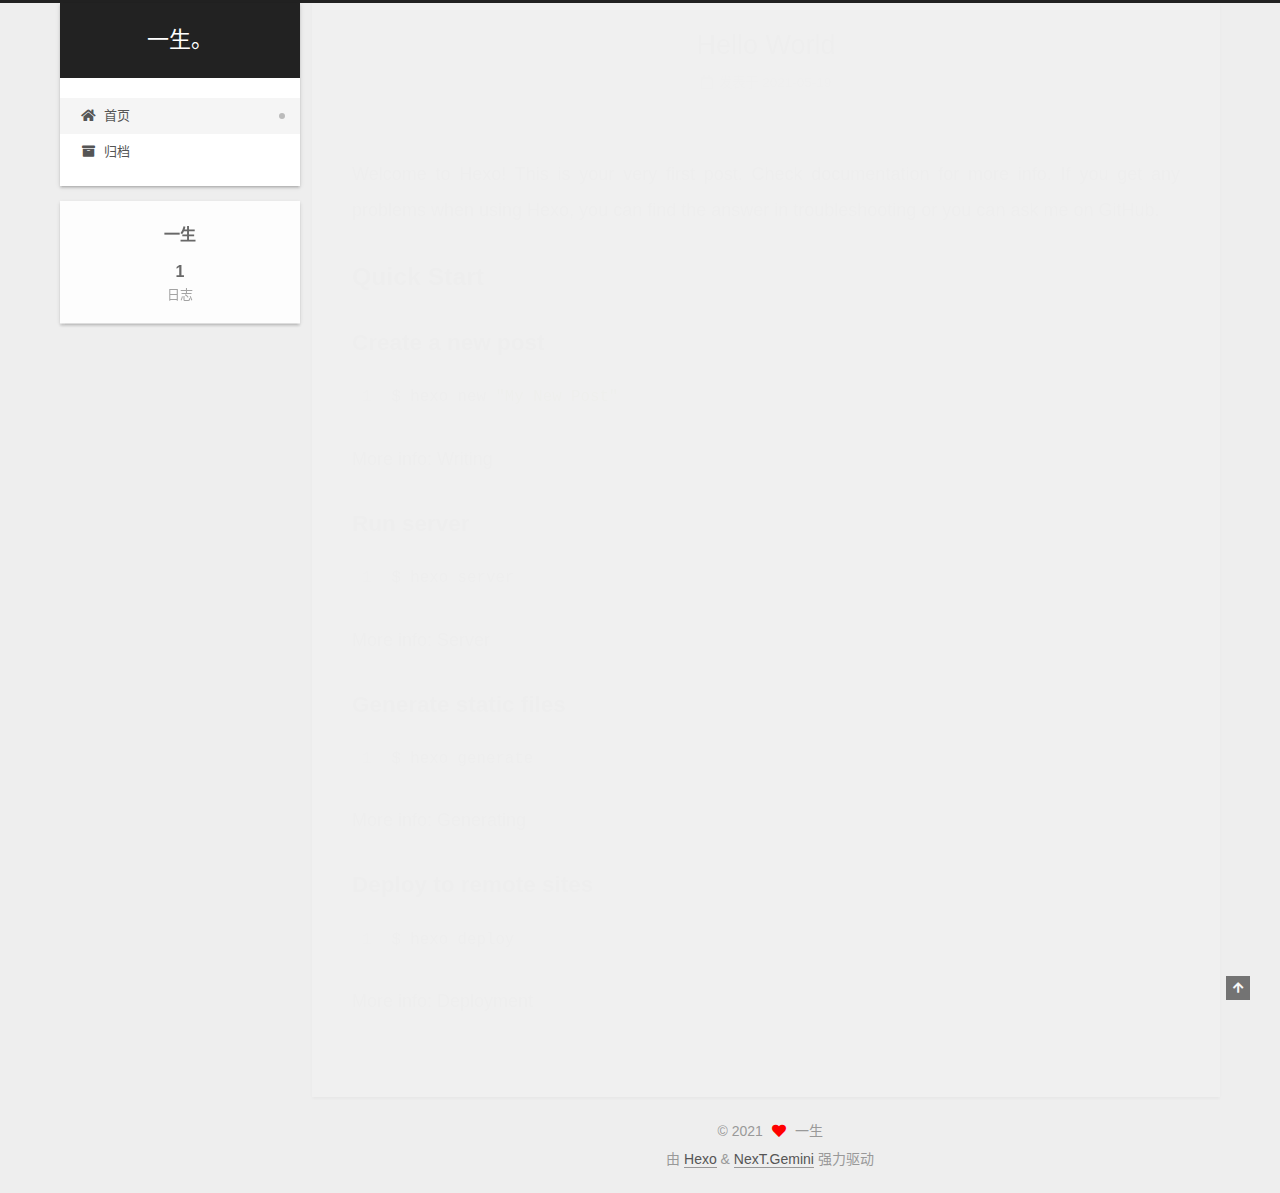
<file: index.html>
<!DOCTYPE html>
<html lang="zh-CN">
<head>
  <meta charset="UTF-8">
<meta name="viewport" content="width=device-width, initial-scale=1, maximum-scale=2">
<meta name="theme-color" content="#222">
<meta name="generator" content="Hexo 5.4.0">
  <link rel="apple-touch-icon" sizes="180x180" href="/images/apple-touch-icon-next.png">
  <link rel="icon" type="image/png" sizes="32x32" href="/images/favicon-32x32-next.png">
  <link rel="icon" type="image/png" sizes="16x16" href="/images/favicon-16x16-next.png">
  <link rel="mask-icon" href="/images/logo.svg" color="#222">

<link rel="stylesheet" href="/css/main.css">


<link rel="stylesheet" href="/lib/font-awesome/css/all.min.css">

<script id="hexo-configurations">
    var NexT = window.NexT || {};
    var CONFIG = {"hostname":"example.com","root":"/","scheme":"Gemini","version":"7.8.0","exturl":false,"sidebar":{"position":"left","display":"post","padding":18,"offset":12,"onmobile":false},"copycode":{"enable":false,"show_result":false,"style":null},"back2top":{"enable":true,"sidebar":false,"scrollpercent":false},"bookmark":{"enable":false,"color":"#222","save":"auto"},"fancybox":false,"mediumzoom":false,"lazyload":false,"pangu":false,"comments":{"style":"tabs","active":null,"storage":true,"lazyload":false,"nav":null},"algolia":{"hits":{"per_page":10},"labels":{"input_placeholder":"Search for Posts","hits_empty":"We didn't find any results for the search: ${query}","hits_stats":"${hits} results found in ${time} ms"}},"localsearch":{"enable":false,"trigger":"auto","top_n_per_article":1,"unescape":false,"preload":false},"motion":{"enable":true,"async":false,"transition":{"post_block":"fadeIn","post_header":"slideDownIn","post_body":"slideDownIn","coll_header":"slideLeftIn","sidebar":"slideUpIn"}}};
  </script>

  <meta property="og:type" content="website">
<meta property="og:title" content="一生。">
<meta property="og:url" content="http://example.com/index.html">
<meta property="og:site_name" content="一生。">
<meta property="og:locale" content="zh_CN">
<meta property="article:author" content="一生">
<meta name="twitter:card" content="summary">

<link rel="canonical" href="http://example.com/">


<script id="page-configurations">
  // https://hexo.io/docs/variables.html
  CONFIG.page = {
    sidebar: "",
    isHome : true,
    isPost : false,
    lang   : 'zh-CN'
  };
</script>

  <title>一生。</title>
  






  <noscript>
  <style>
  .use-motion .brand,
  .use-motion .menu-item,
  .sidebar-inner,
  .use-motion .post-block,
  .use-motion .pagination,
  .use-motion .comments,
  .use-motion .post-header,
  .use-motion .post-body,
  .use-motion .collection-header { opacity: initial; }

  .use-motion .site-title,
  .use-motion .site-subtitle {
    opacity: initial;
    top: initial;
  }

  .use-motion .logo-line-before i { left: initial; }
  .use-motion .logo-line-after i { right: initial; }
  </style>
</noscript>

</head>

<body itemscope itemtype="http://schema.org/WebPage">
  <div class="container use-motion">
    <div class="headband"></div>

    <header class="header" itemscope itemtype="http://schema.org/WPHeader">
      <div class="header-inner"><div class="site-brand-container">
  <div class="site-nav-toggle">
    <div class="toggle" aria-label="切换导航栏">
      <span class="toggle-line toggle-line-first"></span>
      <span class="toggle-line toggle-line-middle"></span>
      <span class="toggle-line toggle-line-last"></span>
    </div>
  </div>

  <div class="site-meta">

    <a href="/" class="brand" rel="start">
      <span class="logo-line-before"><i></i></span>
      <h1 class="site-title">一生。</h1>
      <span class="logo-line-after"><i></i></span>
    </a>
  </div>

  <div class="site-nav-right">
    <div class="toggle popup-trigger">
    </div>
  </div>
</div>




<nav class="site-nav">
  <ul id="menu" class="main-menu menu">
        <li class="menu-item menu-item-home">

    <a href="/" rel="section"><i class="fa fa-home fa-fw"></i>首页</a>

  </li>
        <li class="menu-item menu-item-archives">

    <a href="/archives/" rel="section"><i class="fa fa-archive fa-fw"></i>归档</a>

  </li>
  </ul>
</nav>




</div>
    </header>

    
  <div class="back-to-top">
    <i class="fa fa-arrow-up"></i>
    <span>0%</span>
  </div>


    <main class="main">
      <div class="main-inner">
        <div class="content-wrap">
          

          <div class="content index posts-expand">
            
      
  
  
  <article itemscope itemtype="http://schema.org/Article" class="post-block" lang="zh-CN">
    <link itemprop="mainEntityOfPage" href="http://example.com/2021/05/19/hello-world/">

    <span hidden itemprop="author" itemscope itemtype="http://schema.org/Person">
      <meta itemprop="image" content="/images/avatar.gif">
      <meta itemprop="name" content="一生">
      <meta itemprop="description" content="">
    </span>

    <span hidden itemprop="publisher" itemscope itemtype="http://schema.org/Organization">
      <meta itemprop="name" content="一生。">
    </span>
      <header class="post-header">
        <h2 class="post-title" itemprop="name headline">
          
            <a href="/2021/05/19/hello-world/" class="post-title-link" itemprop="url">Hello World</a>
        </h2>

        <div class="post-meta">
            <span class="post-meta-item">
              <span class="post-meta-item-icon">
                <i class="far fa-calendar"></i>
              </span>
              <span class="post-meta-item-text">发表于</span>

              <time title="创建时间：2021-05-19 19:38:25" itemprop="dateCreated datePublished" datetime="2021-05-19T19:38:25+08:00">2021-05-19</time>
            </span>

          

        </div>
      </header>

    
    
    
    <div class="post-body" itemprop="articleBody">

      
          <p>Welcome to <a target="_blank" rel="noopener" href="https://hexo.io/">Hexo</a>! This is your very first post. Check <a target="_blank" rel="noopener" href="https://hexo.io/docs/">documentation</a> for more info. If you get any problems when using Hexo, you can find the answer in <a target="_blank" rel="noopener" href="https://hexo.io/docs/troubleshooting.html">troubleshooting</a> or you can ask me on <a target="_blank" rel="noopener" href="https://github.com/hexojs/hexo/issues">GitHub</a>.</p>
<h2 id="Quick-Start"><a href="#Quick-Start" class="headerlink" title="Quick Start"></a>Quick Start</h2><h3 id="Create-a-new-post"><a href="#Create-a-new-post" class="headerlink" title="Create a new post"></a>Create a new post</h3><figure class="highlight bash"><table><tr><td class="gutter"><pre><span class="line">1</span><br></pre></td><td class="code"><pre><span class="line">$ hexo new <span class="string">&quot;My New Post&quot;</span></span><br></pre></td></tr></table></figure>

<p>More info: <a target="_blank" rel="noopener" href="https://hexo.io/docs/writing.html">Writing</a></p>
<h3 id="Run-server"><a href="#Run-server" class="headerlink" title="Run server"></a>Run server</h3><figure class="highlight bash"><table><tr><td class="gutter"><pre><span class="line">1</span><br></pre></td><td class="code"><pre><span class="line">$ hexo server</span><br></pre></td></tr></table></figure>

<p>More info: <a target="_blank" rel="noopener" href="https://hexo.io/docs/server.html">Server</a></p>
<h3 id="Generate-static-files"><a href="#Generate-static-files" class="headerlink" title="Generate static files"></a>Generate static files</h3><figure class="highlight bash"><table><tr><td class="gutter"><pre><span class="line">1</span><br></pre></td><td class="code"><pre><span class="line">$ hexo generate</span><br></pre></td></tr></table></figure>

<p>More info: <a target="_blank" rel="noopener" href="https://hexo.io/docs/generating.html">Generating</a></p>
<h3 id="Deploy-to-remote-sites"><a href="#Deploy-to-remote-sites" class="headerlink" title="Deploy to remote sites"></a>Deploy to remote sites</h3><figure class="highlight bash"><table><tr><td class="gutter"><pre><span class="line">1</span><br></pre></td><td class="code"><pre><span class="line">$ hexo deploy</span><br></pre></td></tr></table></figure>

<p>More info: <a target="_blank" rel="noopener" href="https://hexo.io/docs/one-command-deployment.html">Deployment</a></p>

      
    </div>

    
    
    
      <footer class="post-footer">
        <div class="post-eof"></div>
      </footer>
  </article>
  
  
  


  



          </div>
          

<script>
  window.addEventListener('tabs:register', () => {
    let { activeClass } = CONFIG.comments;
    if (CONFIG.comments.storage) {
      activeClass = localStorage.getItem('comments_active') || activeClass;
    }
    if (activeClass) {
      let activeTab = document.querySelector(`a[href="#comment-${activeClass}"]`);
      if (activeTab) {
        activeTab.click();
      }
    }
  });
  if (CONFIG.comments.storage) {
    window.addEventListener('tabs:click', event => {
      if (!event.target.matches('.tabs-comment .tab-content .tab-pane')) return;
      let commentClass = event.target.classList[1];
      localStorage.setItem('comments_active', commentClass);
    });
  }
</script>

        </div>
          
  
  <div class="toggle sidebar-toggle">
    <span class="toggle-line toggle-line-first"></span>
    <span class="toggle-line toggle-line-middle"></span>
    <span class="toggle-line toggle-line-last"></span>
  </div>

  <aside class="sidebar">
    <div class="sidebar-inner">

      <ul class="sidebar-nav motion-element">
        <li class="sidebar-nav-toc">
          文章目录
        </li>
        <li class="sidebar-nav-overview">
          站点概览
        </li>
      </ul>

      <!--noindex-->
      <div class="post-toc-wrap sidebar-panel">
      </div>
      <!--/noindex-->

      <div class="site-overview-wrap sidebar-panel">
        <div class="site-author motion-element" itemprop="author" itemscope itemtype="http://schema.org/Person">
  <p class="site-author-name" itemprop="name">一生</p>
  <div class="site-description" itemprop="description"></div>
</div>
<div class="site-state-wrap motion-element">
  <nav class="site-state">
      <div class="site-state-item site-state-posts">
          <a href="/archives/">
        
          <span class="site-state-item-count">1</span>
          <span class="site-state-item-name">日志</span>
        </a>
      </div>
  </nav>
</div>



      </div>

    </div>
  </aside>
  <div id="sidebar-dimmer"></div>


      </div>
    </main>

    <footer class="footer">
      <div class="footer-inner">
        

        

<div class="copyright">
  
  &copy; 
  <span itemprop="copyrightYear">2021</span>
  <span class="with-love">
    <i class="fa fa-heart"></i>
  </span>
  <span class="author" itemprop="copyrightHolder">一生</span>
</div>
  <div class="powered-by">由 <a href="https://hexo.io/" class="theme-link" rel="noopener" target="_blank">Hexo</a> & <a href="https://theme-next.org/" class="theme-link" rel="noopener" target="_blank">NexT.Gemini</a> 强力驱动
  </div>

        








      </div>
    </footer>
  </div>

  
  <script src="/lib/anime.min.js"></script>
  <script src="/lib/velocity/velocity.min.js"></script>
  <script src="/lib/velocity/velocity.ui.min.js"></script>

<script src="/js/utils.js"></script>

<script src="/js/motion.js"></script>


<script src="/js/schemes/pisces.js"></script>


<script src="/js/next-boot.js"></script>




  















  

  

</body>
</html>
</file>
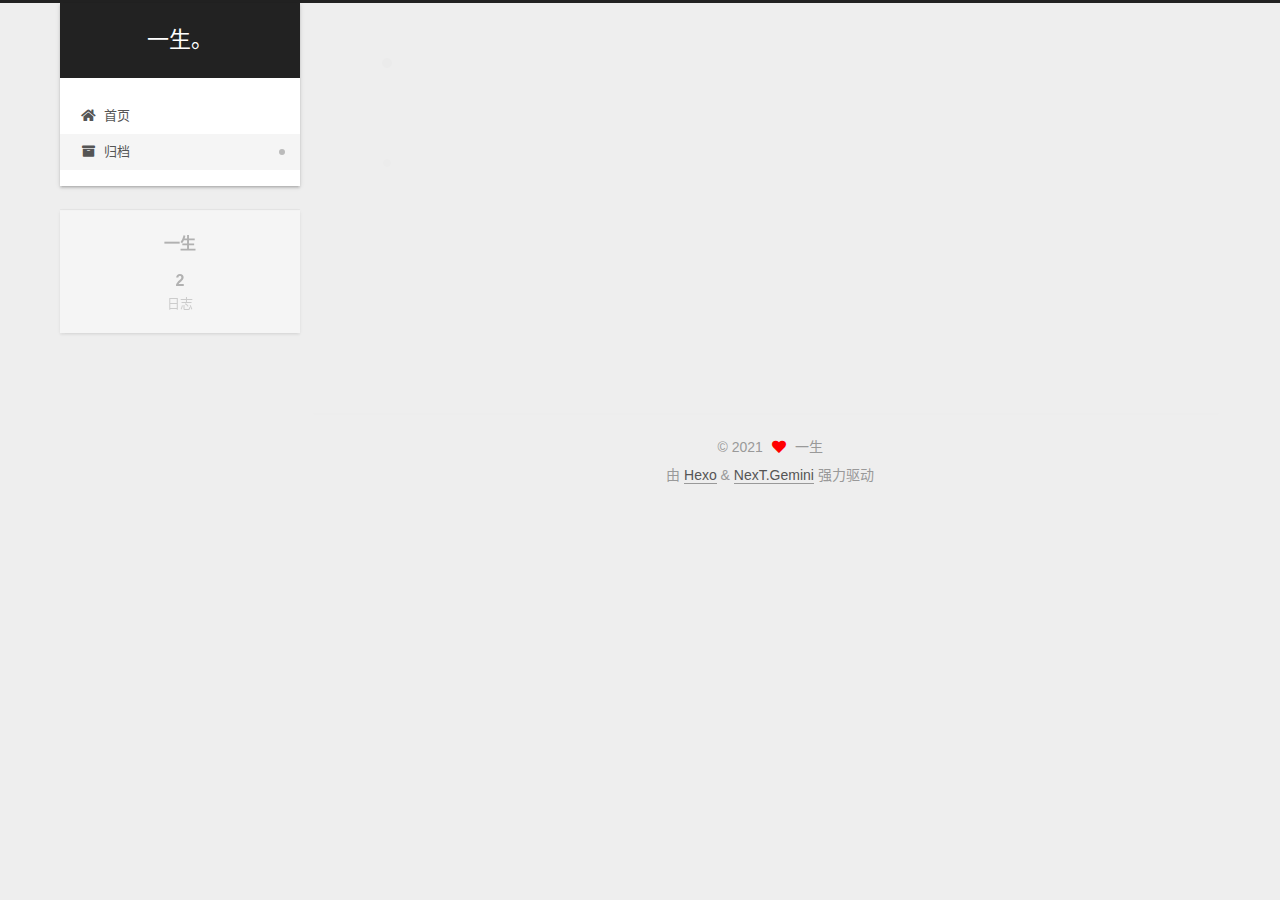
<file: archives/index.html>
<!DOCTYPE html>
<html lang="zh-CN">
<head>
  <meta charset="UTF-8">
<meta name="viewport" content="width=device-width, initial-scale=1, maximum-scale=2">
<meta name="theme-color" content="#222">
<meta name="generator" content="Hexo 5.4.0">
  <link rel="apple-touch-icon" sizes="180x180" href="/images/apple-touch-icon-next.png">
  <link rel="icon" type="image/png" sizes="32x32" href="/images/favicon-32x32-next.png">
  <link rel="icon" type="image/png" sizes="16x16" href="/images/favicon-16x16-next.png">
  <link rel="mask-icon" href="/images/logo.svg" color="#222">

<link rel="stylesheet" href="/css/main.css">


<link rel="stylesheet" href="/lib/font-awesome/css/all.min.css">

<script id="hexo-configurations">
    var NexT = window.NexT || {};
    var CONFIG = {"hostname":"example.com","root":"/","scheme":"Gemini","version":"7.8.0","exturl":false,"sidebar":{"position":"left","display":"post","padding":18,"offset":12,"onmobile":false},"copycode":{"enable":false,"show_result":false,"style":null},"back2top":{"enable":true,"sidebar":false,"scrollpercent":false},"bookmark":{"enable":false,"color":"#222","save":"auto"},"fancybox":false,"mediumzoom":false,"lazyload":false,"pangu":false,"comments":{"style":"tabs","active":null,"storage":true,"lazyload":false,"nav":null},"algolia":{"hits":{"per_page":10},"labels":{"input_placeholder":"Search for Posts","hits_empty":"We didn't find any results for the search: ${query}","hits_stats":"${hits} results found in ${time} ms"}},"localsearch":{"enable":false,"trigger":"auto","top_n_per_article":1,"unescape":false,"preload":false},"motion":{"enable":true,"async":false,"transition":{"post_block":"fadeIn","post_header":"slideDownIn","post_body":"slideDownIn","coll_header":"slideLeftIn","sidebar":"slideUpIn"}}};
  </script>

  <meta property="og:type" content="website">
<meta property="og:title" content="一生。">
<meta property="og:url" content="http://example.com/archives/index.html">
<meta property="og:site_name" content="一生。">
<meta property="og:locale" content="zh_CN">
<meta property="article:author" content="一生">
<meta name="twitter:card" content="summary">

<link rel="canonical" href="http://example.com/archives/">


<script id="page-configurations">
  // https://hexo.io/docs/variables.html
  CONFIG.page = {
    sidebar: "",
    isHome : false,
    isPost : false,
    lang   : 'zh-CN'
  };
</script>

  <title>归档 | 一生。</title>
  






  <noscript>
  <style>
  .use-motion .brand,
  .use-motion .menu-item,
  .sidebar-inner,
  .use-motion .post-block,
  .use-motion .pagination,
  .use-motion .comments,
  .use-motion .post-header,
  .use-motion .post-body,
  .use-motion .collection-header { opacity: initial; }

  .use-motion .site-title,
  .use-motion .site-subtitle {
    opacity: initial;
    top: initial;
  }

  .use-motion .logo-line-before i { left: initial; }
  .use-motion .logo-line-after i { right: initial; }
  </style>
</noscript>

</head>

<body itemscope itemtype="http://schema.org/WebPage">
  <div class="container use-motion">
    <div class="headband"></div>

    <header class="header" itemscope itemtype="http://schema.org/WPHeader">
      <div class="header-inner"><div class="site-brand-container">
  <div class="site-nav-toggle">
    <div class="toggle" aria-label="切换导航栏">
      <span class="toggle-line toggle-line-first"></span>
      <span class="toggle-line toggle-line-middle"></span>
      <span class="toggle-line toggle-line-last"></span>
    </div>
  </div>

  <div class="site-meta">

    <a href="/" class="brand" rel="start">
      <span class="logo-line-before"><i></i></span>
      <h1 class="site-title">一生。</h1>
      <span class="logo-line-after"><i></i></span>
    </a>
  </div>

  <div class="site-nav-right">
    <div class="toggle popup-trigger">
    </div>
  </div>
</div>




<nav class="site-nav">
  <ul id="menu" class="main-menu menu">
        <li class="menu-item menu-item-home">

    <a href="/" rel="section"><i class="fa fa-home fa-fw"></i>首页</a>

  </li>
        <li class="menu-item menu-item-archives">

    <a href="/archives/" rel="section"><i class="fa fa-archive fa-fw"></i>归档</a>

  </li>
  </ul>
</nav>




</div>
    </header>

    
  <div class="back-to-top">
    <i class="fa fa-arrow-up"></i>
    <span>0%</span>
  </div>


    <main class="main">
      <div class="main-inner">
        <div class="content-wrap">
          

          <div class="content archive">
            

  
  
  
  <div class="post-block">
    <div class="posts-collapse">
      <div class="collection-title">
        <span class="collection-header">嗯..! 目前共计 2 篇日志。 继续努力。</span>
      </div>

      
    <div class="collection-year">
      <span class="collection-header">2021</span>
    </div>

  <article itemscope itemtype="http://schema.org/Article">
    <header class="post-header">

      <div class="post-meta">
        <time itemprop="dateCreated"
              datetime="2021-05-20T19:14:05+08:00"
              content="2021-05-20">
          05-20
        </time>
      </div>

      <div class="post-title">
          <a class="post-title-link" href="/2021/05/20/SSM%E6%95%B4%E5%90%88/" itemprop="url">
            <span itemprop="name">SSM整合</span>
          </a>
      </div>

    </header>
  </article>

  <article itemscope itemtype="http://schema.org/Article">
    <header class="post-header">

      <div class="post-meta">
        <time itemprop="dateCreated"
              datetime="2021-05-19T19:38:25+08:00"
              content="2021-05-19">
          05-19
        </time>
      </div>

      <div class="post-title">
          <a class="post-title-link" href="/2021/05/19/hello-world/" itemprop="url">
            <span itemprop="name">Hello World</span>
          </a>
      </div>

    </header>
  </article>


    </div>
  </div>
  
  
  

  



          </div>
          

<script>
  window.addEventListener('tabs:register', () => {
    let { activeClass } = CONFIG.comments;
    if (CONFIG.comments.storage) {
      activeClass = localStorage.getItem('comments_active') || activeClass;
    }
    if (activeClass) {
      let activeTab = document.querySelector(`a[href="#comment-${activeClass}"]`);
      if (activeTab) {
        activeTab.click();
      }
    }
  });
  if (CONFIG.comments.storage) {
    window.addEventListener('tabs:click', event => {
      if (!event.target.matches('.tabs-comment .tab-content .tab-pane')) return;
      let commentClass = event.target.classList[1];
      localStorage.setItem('comments_active', commentClass);
    });
  }
</script>

        </div>
          
  
  <div class="toggle sidebar-toggle">
    <span class="toggle-line toggle-line-first"></span>
    <span class="toggle-line toggle-line-middle"></span>
    <span class="toggle-line toggle-line-last"></span>
  </div>

  <aside class="sidebar">
    <div class="sidebar-inner">

      <ul class="sidebar-nav motion-element">
        <li class="sidebar-nav-toc">
          文章目录
        </li>
        <li class="sidebar-nav-overview">
          站点概览
        </li>
      </ul>

      <!--noindex-->
      <div class="post-toc-wrap sidebar-panel">
      </div>
      <!--/noindex-->

      <div class="site-overview-wrap sidebar-panel">
        <div class="site-author motion-element" itemprop="author" itemscope itemtype="http://schema.org/Person">
  <p class="site-author-name" itemprop="name">一生</p>
  <div class="site-description" itemprop="description"></div>
</div>
<div class="site-state-wrap motion-element">
  <nav class="site-state">
      <div class="site-state-item site-state-posts">
          <a href="/archives/">
        
          <span class="site-state-item-count">2</span>
          <span class="site-state-item-name">日志</span>
        </a>
      </div>
  </nav>
</div>



      </div>

    </div>
  </aside>
  <div id="sidebar-dimmer"></div>


      </div>
    </main>

    <footer class="footer">
      <div class="footer-inner">
        

        

<div class="copyright">
  
  &copy; 
  <span itemprop="copyrightYear">2021</span>
  <span class="with-love">
    <i class="fa fa-heart"></i>
  </span>
  <span class="author" itemprop="copyrightHolder">一生</span>
</div>
  <div class="powered-by">由 <a href="https://hexo.io/" class="theme-link" rel="noopener" target="_blank">Hexo</a> & <a href="https://theme-next.org/" class="theme-link" rel="noopener" target="_blank">NexT.Gemini</a> 强力驱动
  </div>

        








      </div>
    </footer>
  </div>

  
  <script src="/lib/anime.min.js"></script>
  <script src="/lib/velocity/velocity.min.js"></script>
  <script src="/lib/velocity/velocity.ui.min.js"></script>

<script src="/js/utils.js"></script>

<script src="/js/motion.js"></script>


<script src="/js/schemes/pisces.js"></script>


<script src="/js/next-boot.js"></script>




  















  

  

</body>
</html>
</file>
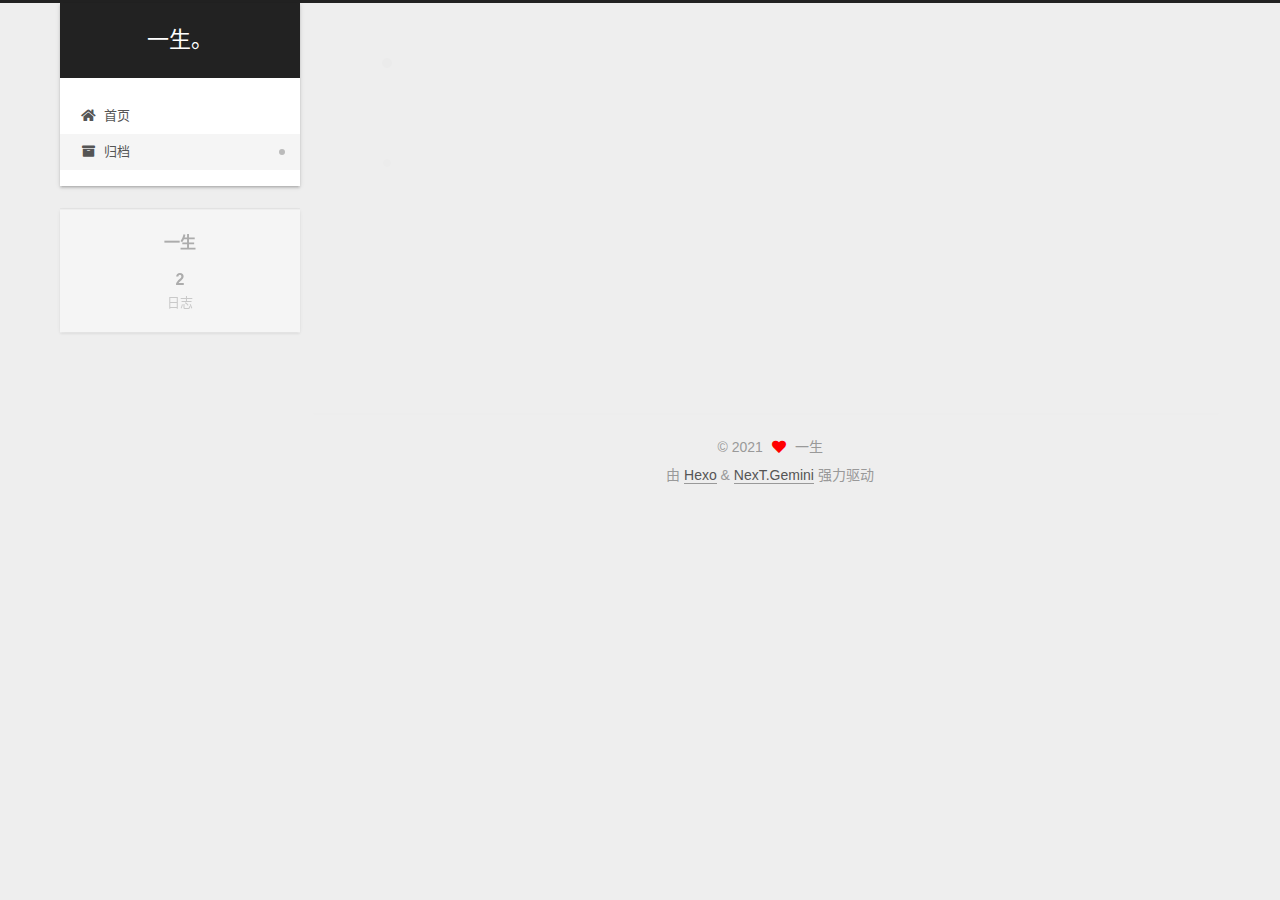
<file: archives/2021/index.html>
<!DOCTYPE html>
<html lang="zh-CN">
<head>
  <meta charset="UTF-8">
<meta name="viewport" content="width=device-width, initial-scale=1, maximum-scale=2">
<meta name="theme-color" content="#222">
<meta name="generator" content="Hexo 5.4.0">
  <link rel="apple-touch-icon" sizes="180x180" href="/images/apple-touch-icon-next.png">
  <link rel="icon" type="image/png" sizes="32x32" href="/images/favicon-32x32-next.png">
  <link rel="icon" type="image/png" sizes="16x16" href="/images/favicon-16x16-next.png">
  <link rel="mask-icon" href="/images/logo.svg" color="#222">

<link rel="stylesheet" href="/css/main.css">


<link rel="stylesheet" href="/lib/font-awesome/css/all.min.css">

<script id="hexo-configurations">
    var NexT = window.NexT || {};
    var CONFIG = {"hostname":"example.com","root":"/","scheme":"Gemini","version":"7.8.0","exturl":false,"sidebar":{"position":"left","display":"post","padding":18,"offset":12,"onmobile":false},"copycode":{"enable":false,"show_result":false,"style":null},"back2top":{"enable":true,"sidebar":false,"scrollpercent":false},"bookmark":{"enable":false,"color":"#222","save":"auto"},"fancybox":false,"mediumzoom":false,"lazyload":false,"pangu":false,"comments":{"style":"tabs","active":null,"storage":true,"lazyload":false,"nav":null},"algolia":{"hits":{"per_page":10},"labels":{"input_placeholder":"Search for Posts","hits_empty":"We didn't find any results for the search: ${query}","hits_stats":"${hits} results found in ${time} ms"}},"localsearch":{"enable":false,"trigger":"auto","top_n_per_article":1,"unescape":false,"preload":false},"motion":{"enable":true,"async":false,"transition":{"post_block":"fadeIn","post_header":"slideDownIn","post_body":"slideDownIn","coll_header":"slideLeftIn","sidebar":"slideUpIn"}}};
  </script>

  <meta property="og:type" content="website">
<meta property="og:title" content="一生。">
<meta property="og:url" content="http://example.com/archives/2021/index.html">
<meta property="og:site_name" content="一生。">
<meta property="og:locale" content="zh_CN">
<meta property="article:author" content="一生">
<meta name="twitter:card" content="summary">

<link rel="canonical" href="http://example.com/archives/2021/">


<script id="page-configurations">
  // https://hexo.io/docs/variables.html
  CONFIG.page = {
    sidebar: "",
    isHome : false,
    isPost : false,
    lang   : 'zh-CN'
  };
</script>

  <title>归档 | 一生。</title>
  






  <noscript>
  <style>
  .use-motion .brand,
  .use-motion .menu-item,
  .sidebar-inner,
  .use-motion .post-block,
  .use-motion .pagination,
  .use-motion .comments,
  .use-motion .post-header,
  .use-motion .post-body,
  .use-motion .collection-header { opacity: initial; }

  .use-motion .site-title,
  .use-motion .site-subtitle {
    opacity: initial;
    top: initial;
  }

  .use-motion .logo-line-before i { left: initial; }
  .use-motion .logo-line-after i { right: initial; }
  </style>
</noscript>

</head>

<body itemscope itemtype="http://schema.org/WebPage">
  <div class="container use-motion">
    <div class="headband"></div>

    <header class="header" itemscope itemtype="http://schema.org/WPHeader">
      <div class="header-inner"><div class="site-brand-container">
  <div class="site-nav-toggle">
    <div class="toggle" aria-label="切换导航栏">
      <span class="toggle-line toggle-line-first"></span>
      <span class="toggle-line toggle-line-middle"></span>
      <span class="toggle-line toggle-line-last"></span>
    </div>
  </div>

  <div class="site-meta">

    <a href="/" class="brand" rel="start">
      <span class="logo-line-before"><i></i></span>
      <h1 class="site-title">一生。</h1>
      <span class="logo-line-after"><i></i></span>
    </a>
  </div>

  <div class="site-nav-right">
    <div class="toggle popup-trigger">
    </div>
  </div>
</div>




<nav class="site-nav">
  <ul id="menu" class="main-menu menu">
        <li class="menu-item menu-item-home">

    <a href="/" rel="section"><i class="fa fa-home fa-fw"></i>首页</a>

  </li>
        <li class="menu-item menu-item-archives">

    <a href="/archives/" rel="section"><i class="fa fa-archive fa-fw"></i>归档</a>

  </li>
  </ul>
</nav>




</div>
    </header>

    
  <div class="back-to-top">
    <i class="fa fa-arrow-up"></i>
    <span>0%</span>
  </div>


    <main class="main">
      <div class="main-inner">
        <div class="content-wrap">
          

          <div class="content archive">
            

  
  
  
  <div class="post-block">
    <div class="posts-collapse">
      <div class="collection-title">
        <span class="collection-header">嗯..! 目前共计 2 篇日志。 继续努力。</span>
      </div>

      
    <div class="collection-year">
      <span class="collection-header">2021</span>
    </div>

  <article itemscope itemtype="http://schema.org/Article">
    <header class="post-header">

      <div class="post-meta">
        <time itemprop="dateCreated"
              datetime="2021-05-20T19:14:05+08:00"
              content="2021-05-20">
          05-20
        </time>
      </div>

      <div class="post-title">
          <a class="post-title-link" href="/2021/05/20/SSM%E6%95%B4%E5%90%88/" itemprop="url">
            <span itemprop="name">SSM整合</span>
          </a>
      </div>

    </header>
  </article>

  <article itemscope itemtype="http://schema.org/Article">
    <header class="post-header">

      <div class="post-meta">
        <time itemprop="dateCreated"
              datetime="2021-05-19T19:38:25+08:00"
              content="2021-05-19">
          05-19
        </time>
      </div>

      <div class="post-title">
          <a class="post-title-link" href="/2021/05/19/hello-world/" itemprop="url">
            <span itemprop="name">Hello World</span>
          </a>
      </div>

    </header>
  </article>


    </div>
  </div>
  
  
  

  



          </div>
          

<script>
  window.addEventListener('tabs:register', () => {
    let { activeClass } = CONFIG.comments;
    if (CONFIG.comments.storage) {
      activeClass = localStorage.getItem('comments_active') || activeClass;
    }
    if (activeClass) {
      let activeTab = document.querySelector(`a[href="#comment-${activeClass}"]`);
      if (activeTab) {
        activeTab.click();
      }
    }
  });
  if (CONFIG.comments.storage) {
    window.addEventListener('tabs:click', event => {
      if (!event.target.matches('.tabs-comment .tab-content .tab-pane')) return;
      let commentClass = event.target.classList[1];
      localStorage.setItem('comments_active', commentClass);
    });
  }
</script>

        </div>
          
  
  <div class="toggle sidebar-toggle">
    <span class="toggle-line toggle-line-first"></span>
    <span class="toggle-line toggle-line-middle"></span>
    <span class="toggle-line toggle-line-last"></span>
  </div>

  <aside class="sidebar">
    <div class="sidebar-inner">

      <ul class="sidebar-nav motion-element">
        <li class="sidebar-nav-toc">
          文章目录
        </li>
        <li class="sidebar-nav-overview">
          站点概览
        </li>
      </ul>

      <!--noindex-->
      <div class="post-toc-wrap sidebar-panel">
      </div>
      <!--/noindex-->

      <div class="site-overview-wrap sidebar-panel">
        <div class="site-author motion-element" itemprop="author" itemscope itemtype="http://schema.org/Person">
  <p class="site-author-name" itemprop="name">一生</p>
  <div class="site-description" itemprop="description"></div>
</div>
<div class="site-state-wrap motion-element">
  <nav class="site-state">
      <div class="site-state-item site-state-posts">
          <a href="/archives/">
        
          <span class="site-state-item-count">2</span>
          <span class="site-state-item-name">日志</span>
        </a>
      </div>
  </nav>
</div>



      </div>

    </div>
  </aside>
  <div id="sidebar-dimmer"></div>


      </div>
    </main>

    <footer class="footer">
      <div class="footer-inner">
        

        

<div class="copyright">
  
  &copy; 
  <span itemprop="copyrightYear">2021</span>
  <span class="with-love">
    <i class="fa fa-heart"></i>
  </span>
  <span class="author" itemprop="copyrightHolder">一生</span>
</div>
  <div class="powered-by">由 <a href="https://hexo.io/" class="theme-link" rel="noopener" target="_blank">Hexo</a> & <a href="https://theme-next.org/" class="theme-link" rel="noopener" target="_blank">NexT.Gemini</a> 强力驱动
  </div>

        








      </div>
    </footer>
  </div>

  
  <script src="/lib/anime.min.js"></script>
  <script src="/lib/velocity/velocity.min.js"></script>
  <script src="/lib/velocity/velocity.ui.min.js"></script>

<script src="/js/utils.js"></script>

<script src="/js/motion.js"></script>


<script src="/js/schemes/pisces.js"></script>


<script src="/js/next-boot.js"></script>




  















  

  

</body>
</html>
</file>
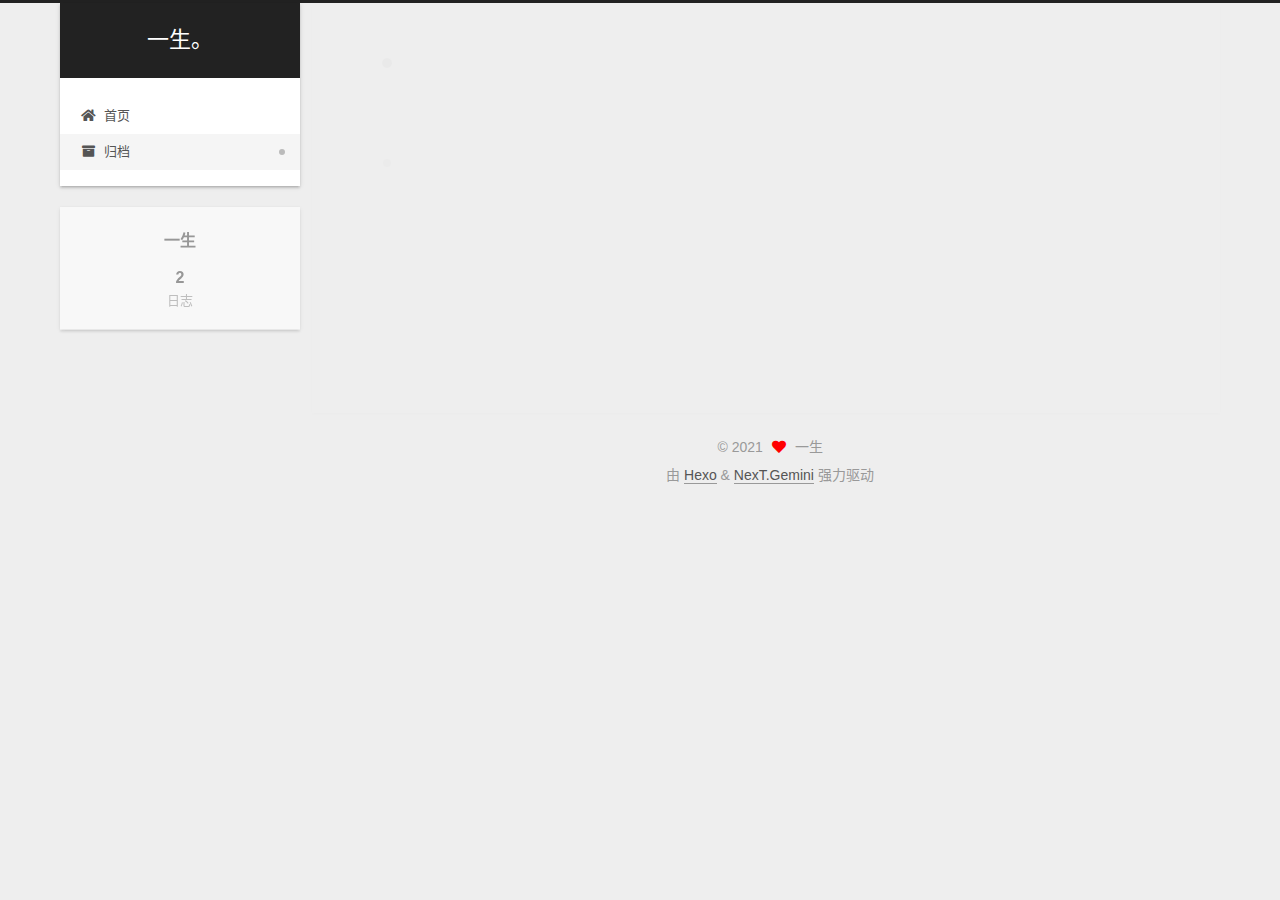
<file: archives/2021/05/index.html>
<!DOCTYPE html>
<html lang="zh-CN">
<head>
  <meta charset="UTF-8">
<meta name="viewport" content="width=device-width, initial-scale=1, maximum-scale=2">
<meta name="theme-color" content="#222">
<meta name="generator" content="Hexo 5.4.0">
  <link rel="apple-touch-icon" sizes="180x180" href="/images/apple-touch-icon-next.png">
  <link rel="icon" type="image/png" sizes="32x32" href="/images/favicon-32x32-next.png">
  <link rel="icon" type="image/png" sizes="16x16" href="/images/favicon-16x16-next.png">
  <link rel="mask-icon" href="/images/logo.svg" color="#222">

<link rel="stylesheet" href="/css/main.css">


<link rel="stylesheet" href="/lib/font-awesome/css/all.min.css">

<script id="hexo-configurations">
    var NexT = window.NexT || {};
    var CONFIG = {"hostname":"example.com","root":"/","scheme":"Gemini","version":"7.8.0","exturl":false,"sidebar":{"position":"left","display":"post","padding":18,"offset":12,"onmobile":false},"copycode":{"enable":false,"show_result":false,"style":null},"back2top":{"enable":true,"sidebar":false,"scrollpercent":false},"bookmark":{"enable":false,"color":"#222","save":"auto"},"fancybox":false,"mediumzoom":false,"lazyload":false,"pangu":false,"comments":{"style":"tabs","active":null,"storage":true,"lazyload":false,"nav":null},"algolia":{"hits":{"per_page":10},"labels":{"input_placeholder":"Search for Posts","hits_empty":"We didn't find any results for the search: ${query}","hits_stats":"${hits} results found in ${time} ms"}},"localsearch":{"enable":false,"trigger":"auto","top_n_per_article":1,"unescape":false,"preload":false},"motion":{"enable":true,"async":false,"transition":{"post_block":"fadeIn","post_header":"slideDownIn","post_body":"slideDownIn","coll_header":"slideLeftIn","sidebar":"slideUpIn"}}};
  </script>

  <meta property="og:type" content="website">
<meta property="og:title" content="一生。">
<meta property="og:url" content="http://example.com/archives/2021/05/index.html">
<meta property="og:site_name" content="一生。">
<meta property="og:locale" content="zh_CN">
<meta property="article:author" content="一生">
<meta name="twitter:card" content="summary">

<link rel="canonical" href="http://example.com/archives/2021/05/">


<script id="page-configurations">
  // https://hexo.io/docs/variables.html
  CONFIG.page = {
    sidebar: "",
    isHome : false,
    isPost : false,
    lang   : 'zh-CN'
  };
</script>

  <title>归档 | 一生。</title>
  






  <noscript>
  <style>
  .use-motion .brand,
  .use-motion .menu-item,
  .sidebar-inner,
  .use-motion .post-block,
  .use-motion .pagination,
  .use-motion .comments,
  .use-motion .post-header,
  .use-motion .post-body,
  .use-motion .collection-header { opacity: initial; }

  .use-motion .site-title,
  .use-motion .site-subtitle {
    opacity: initial;
    top: initial;
  }

  .use-motion .logo-line-before i { left: initial; }
  .use-motion .logo-line-after i { right: initial; }
  </style>
</noscript>

</head>

<body itemscope itemtype="http://schema.org/WebPage">
  <div class="container use-motion">
    <div class="headband"></div>

    <header class="header" itemscope itemtype="http://schema.org/WPHeader">
      <div class="header-inner"><div class="site-brand-container">
  <div class="site-nav-toggle">
    <div class="toggle" aria-label="切换导航栏">
      <span class="toggle-line toggle-line-first"></span>
      <span class="toggle-line toggle-line-middle"></span>
      <span class="toggle-line toggle-line-last"></span>
    </div>
  </div>

  <div class="site-meta">

    <a href="/" class="brand" rel="start">
      <span class="logo-line-before"><i></i></span>
      <h1 class="site-title">一生。</h1>
      <span class="logo-line-after"><i></i></span>
    </a>
  </div>

  <div class="site-nav-right">
    <div class="toggle popup-trigger">
    </div>
  </div>
</div>




<nav class="site-nav">
  <ul id="menu" class="main-menu menu">
        <li class="menu-item menu-item-home">

    <a href="/" rel="section"><i class="fa fa-home fa-fw"></i>首页</a>

  </li>
        <li class="menu-item menu-item-archives">

    <a href="/archives/" rel="section"><i class="fa fa-archive fa-fw"></i>归档</a>

  </li>
  </ul>
</nav>




</div>
    </header>

    
  <div class="back-to-top">
    <i class="fa fa-arrow-up"></i>
    <span>0%</span>
  </div>


    <main class="main">
      <div class="main-inner">
        <div class="content-wrap">
          

          <div class="content archive">
            

  
  
  
  <div class="post-block">
    <div class="posts-collapse">
      <div class="collection-title">
        <span class="collection-header">嗯..! 目前共计 2 篇日志。 继续努力。</span>
      </div>

      
    <div class="collection-year">
      <span class="collection-header">2021</span>
    </div>

  <article itemscope itemtype="http://schema.org/Article">
    <header class="post-header">

      <div class="post-meta">
        <time itemprop="dateCreated"
              datetime="2021-05-20T19:14:05+08:00"
              content="2021-05-20">
          05-20
        </time>
      </div>

      <div class="post-title">
          <a class="post-title-link" href="/2021/05/20/SSM%E6%95%B4%E5%90%88/" itemprop="url">
            <span itemprop="name">SSM整合</span>
          </a>
      </div>

    </header>
  </article>

  <article itemscope itemtype="http://schema.org/Article">
    <header class="post-header">

      <div class="post-meta">
        <time itemprop="dateCreated"
              datetime="2021-05-19T19:38:25+08:00"
              content="2021-05-19">
          05-19
        </time>
      </div>

      <div class="post-title">
          <a class="post-title-link" href="/2021/05/19/hello-world/" itemprop="url">
            <span itemprop="name">Hello World</span>
          </a>
      </div>

    </header>
  </article>


    </div>
  </div>
  
  
  

  



          </div>
          

<script>
  window.addEventListener('tabs:register', () => {
    let { activeClass } = CONFIG.comments;
    if (CONFIG.comments.storage) {
      activeClass = localStorage.getItem('comments_active') || activeClass;
    }
    if (activeClass) {
      let activeTab = document.querySelector(`a[href="#comment-${activeClass}"]`);
      if (activeTab) {
        activeTab.click();
      }
    }
  });
  if (CONFIG.comments.storage) {
    window.addEventListener('tabs:click', event => {
      if (!event.target.matches('.tabs-comment .tab-content .tab-pane')) return;
      let commentClass = event.target.classList[1];
      localStorage.setItem('comments_active', commentClass);
    });
  }
</script>

        </div>
          
  
  <div class="toggle sidebar-toggle">
    <span class="toggle-line toggle-line-first"></span>
    <span class="toggle-line toggle-line-middle"></span>
    <span class="toggle-line toggle-line-last"></span>
  </div>

  <aside class="sidebar">
    <div class="sidebar-inner">

      <ul class="sidebar-nav motion-element">
        <li class="sidebar-nav-toc">
          文章目录
        </li>
        <li class="sidebar-nav-overview">
          站点概览
        </li>
      </ul>

      <!--noindex-->
      <div class="post-toc-wrap sidebar-panel">
      </div>
      <!--/noindex-->

      <div class="site-overview-wrap sidebar-panel">
        <div class="site-author motion-element" itemprop="author" itemscope itemtype="http://schema.org/Person">
  <p class="site-author-name" itemprop="name">一生</p>
  <div class="site-description" itemprop="description"></div>
</div>
<div class="site-state-wrap motion-element">
  <nav class="site-state">
      <div class="site-state-item site-state-posts">
          <a href="/archives/">
        
          <span class="site-state-item-count">2</span>
          <span class="site-state-item-name">日志</span>
        </a>
      </div>
  </nav>
</div>



      </div>

    </div>
  </aside>
  <div id="sidebar-dimmer"></div>


      </div>
    </main>

    <footer class="footer">
      <div class="footer-inner">
        

        

<div class="copyright">
  
  &copy; 
  <span itemprop="copyrightYear">2021</span>
  <span class="with-love">
    <i class="fa fa-heart"></i>
  </span>
  <span class="author" itemprop="copyrightHolder">一生</span>
</div>
  <div class="powered-by">由 <a href="https://hexo.io/" class="theme-link" rel="noopener" target="_blank">Hexo</a> & <a href="https://theme-next.org/" class="theme-link" rel="noopener" target="_blank">NexT.Gemini</a> 强力驱动
  </div>

        








      </div>
    </footer>
  </div>

  
  <script src="/lib/anime.min.js"></script>
  <script src="/lib/velocity/velocity.min.js"></script>
  <script src="/lib/velocity/velocity.ui.min.js"></script>

<script src="/js/utils.js"></script>

<script src="/js/motion.js"></script>


<script src="/js/schemes/pisces.js"></script>


<script src="/js/next-boot.js"></script>




  















  

  

</body>
</html>
</file>
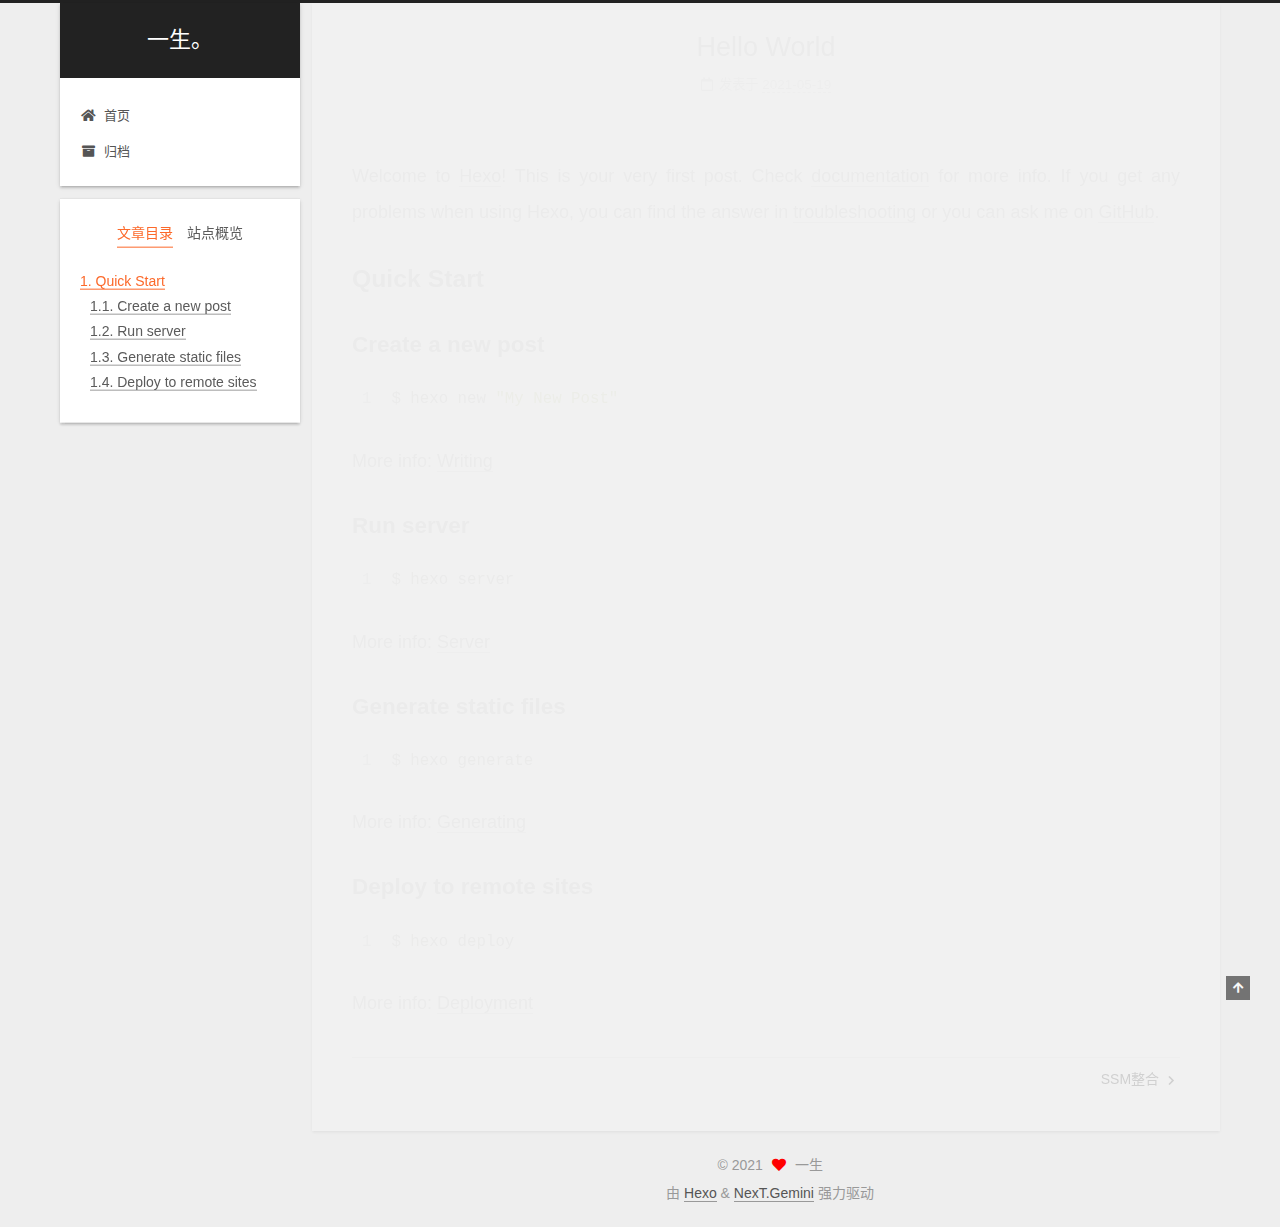
<file: 2021/05/19/hello-world/index.html>
<!DOCTYPE html>
<html lang="zh-CN">
<head>
  <meta charset="UTF-8">
<meta name="viewport" content="width=device-width, initial-scale=1, maximum-scale=2">
<meta name="theme-color" content="#222">
<meta name="generator" content="Hexo 5.4.0">
  <link rel="apple-touch-icon" sizes="180x180" href="/images/apple-touch-icon-next.png">
  <link rel="icon" type="image/png" sizes="32x32" href="/images/favicon-32x32-next.png">
  <link rel="icon" type="image/png" sizes="16x16" href="/images/favicon-16x16-next.png">
  <link rel="mask-icon" href="/images/logo.svg" color="#222">

<link rel="stylesheet" href="/css/main.css">


<link rel="stylesheet" href="/lib/font-awesome/css/all.min.css">

<script id="hexo-configurations">
    var NexT = window.NexT || {};
    var CONFIG = {"hostname":"example.com","root":"/","scheme":"Gemini","version":"7.8.0","exturl":false,"sidebar":{"position":"left","display":"post","padding":18,"offset":12,"onmobile":false},"copycode":{"enable":false,"show_result":false,"style":null},"back2top":{"enable":true,"sidebar":false,"scrollpercent":false},"bookmark":{"enable":false,"color":"#222","save":"auto"},"fancybox":false,"mediumzoom":false,"lazyload":false,"pangu":false,"comments":{"style":"tabs","active":null,"storage":true,"lazyload":false,"nav":null},"algolia":{"hits":{"per_page":10},"labels":{"input_placeholder":"Search for Posts","hits_empty":"We didn't find any results for the search: ${query}","hits_stats":"${hits} results found in ${time} ms"}},"localsearch":{"enable":false,"trigger":"auto","top_n_per_article":1,"unescape":false,"preload":false},"motion":{"enable":true,"async":false,"transition":{"post_block":"fadeIn","post_header":"slideDownIn","post_body":"slideDownIn","coll_header":"slideLeftIn","sidebar":"slideUpIn"}}};
  </script>

  <meta name="description" content="Welcome to Hexo! This is your very first post. Check documentation for more info. If you get any problems when using Hexo, you can find the answer in troubleshooting or you can ask me on GitHub. Quick">
<meta property="og:type" content="article">
<meta property="og:title" content="Hello World">
<meta property="og:url" content="http://example.com/2021/05/19/hello-world/index.html">
<meta property="og:site_name" content="一生。">
<meta property="og:description" content="Welcome to Hexo! This is your very first post. Check documentation for more info. If you get any problems when using Hexo, you can find the answer in troubleshooting or you can ask me on GitHub. Quick">
<meta property="og:locale" content="zh_CN">
<meta property="article:published_time" content="2021-05-19T11:38:25.181Z">
<meta property="article:modified_time" content="2021-05-19T11:38:25.181Z">
<meta property="article:author" content="一生">
<meta name="twitter:card" content="summary">

<link rel="canonical" href="http://example.com/2021/05/19/hello-world/">


<script id="page-configurations">
  // https://hexo.io/docs/variables.html
  CONFIG.page = {
    sidebar: "",
    isHome : false,
    isPost : true,
    lang   : 'zh-CN'
  };
</script>

  <title>Hello World | 一生。</title>
  






  <noscript>
  <style>
  .use-motion .brand,
  .use-motion .menu-item,
  .sidebar-inner,
  .use-motion .post-block,
  .use-motion .pagination,
  .use-motion .comments,
  .use-motion .post-header,
  .use-motion .post-body,
  .use-motion .collection-header { opacity: initial; }

  .use-motion .site-title,
  .use-motion .site-subtitle {
    opacity: initial;
    top: initial;
  }

  .use-motion .logo-line-before i { left: initial; }
  .use-motion .logo-line-after i { right: initial; }
  </style>
</noscript>

</head>

<body itemscope itemtype="http://schema.org/WebPage">
  <div class="container use-motion">
    <div class="headband"></div>

    <header class="header" itemscope itemtype="http://schema.org/WPHeader">
      <div class="header-inner"><div class="site-brand-container">
  <div class="site-nav-toggle">
    <div class="toggle" aria-label="切换导航栏">
      <span class="toggle-line toggle-line-first"></span>
      <span class="toggle-line toggle-line-middle"></span>
      <span class="toggle-line toggle-line-last"></span>
    </div>
  </div>

  <div class="site-meta">

    <a href="/" class="brand" rel="start">
      <span class="logo-line-before"><i></i></span>
      <h1 class="site-title">一生。</h1>
      <span class="logo-line-after"><i></i></span>
    </a>
  </div>

  <div class="site-nav-right">
    <div class="toggle popup-trigger">
    </div>
  </div>
</div>




<nav class="site-nav">
  <ul id="menu" class="main-menu menu">
        <li class="menu-item menu-item-home">

    <a href="/" rel="section"><i class="fa fa-home fa-fw"></i>首页</a>

  </li>
        <li class="menu-item menu-item-archives">

    <a href="/archives/" rel="section"><i class="fa fa-archive fa-fw"></i>归档</a>

  </li>
  </ul>
</nav>




</div>
    </header>

    
  <div class="back-to-top">
    <i class="fa fa-arrow-up"></i>
    <span>0%</span>
  </div>


    <main class="main">
      <div class="main-inner">
        <div class="content-wrap">
          

          <div class="content post posts-expand">
            

    
  
  
  <article itemscope itemtype="http://schema.org/Article" class="post-block" lang="zh-CN">
    <link itemprop="mainEntityOfPage" href="http://example.com/2021/05/19/hello-world/">

    <span hidden itemprop="author" itemscope itemtype="http://schema.org/Person">
      <meta itemprop="image" content="/images/avatar.gif">
      <meta itemprop="name" content="一生">
      <meta itemprop="description" content="">
    </span>

    <span hidden itemprop="publisher" itemscope itemtype="http://schema.org/Organization">
      <meta itemprop="name" content="一生。">
    </span>
      <header class="post-header">
        <h1 class="post-title" itemprop="name headline">
          Hello World
        </h1>

        <div class="post-meta">
            <span class="post-meta-item">
              <span class="post-meta-item-icon">
                <i class="far fa-calendar"></i>
              </span>
              <span class="post-meta-item-text">发表于</span>

              <time title="创建时间：2021-05-19 19:38:25" itemprop="dateCreated datePublished" datetime="2021-05-19T19:38:25+08:00">2021-05-19</time>
            </span>

          

        </div>
      </header>

    
    
    
    <div class="post-body" itemprop="articleBody">

      
        <p>Welcome to <a target="_blank" rel="noopener" href="https://hexo.io/">Hexo</a>! This is your very first post. Check <a target="_blank" rel="noopener" href="https://hexo.io/docs/">documentation</a> for more info. If you get any problems when using Hexo, you can find the answer in <a target="_blank" rel="noopener" href="https://hexo.io/docs/troubleshooting.html">troubleshooting</a> or you can ask me on <a target="_blank" rel="noopener" href="https://github.com/hexojs/hexo/issues">GitHub</a>.</p>
<h2 id="Quick-Start"><a href="#Quick-Start" class="headerlink" title="Quick Start"></a>Quick Start</h2><h3 id="Create-a-new-post"><a href="#Create-a-new-post" class="headerlink" title="Create a new post"></a>Create a new post</h3><figure class="highlight bash"><table><tr><td class="gutter"><pre><span class="line">1</span><br></pre></td><td class="code"><pre><span class="line">$ hexo new <span class="string">&quot;My New Post&quot;</span></span><br></pre></td></tr></table></figure>

<p>More info: <a target="_blank" rel="noopener" href="https://hexo.io/docs/writing.html">Writing</a></p>
<h3 id="Run-server"><a href="#Run-server" class="headerlink" title="Run server"></a>Run server</h3><figure class="highlight bash"><table><tr><td class="gutter"><pre><span class="line">1</span><br></pre></td><td class="code"><pre><span class="line">$ hexo server</span><br></pre></td></tr></table></figure>

<p>More info: <a target="_blank" rel="noopener" href="https://hexo.io/docs/server.html">Server</a></p>
<h3 id="Generate-static-files"><a href="#Generate-static-files" class="headerlink" title="Generate static files"></a>Generate static files</h3><figure class="highlight bash"><table><tr><td class="gutter"><pre><span class="line">1</span><br></pre></td><td class="code"><pre><span class="line">$ hexo generate</span><br></pre></td></tr></table></figure>

<p>More info: <a target="_blank" rel="noopener" href="https://hexo.io/docs/generating.html">Generating</a></p>
<h3 id="Deploy-to-remote-sites"><a href="#Deploy-to-remote-sites" class="headerlink" title="Deploy to remote sites"></a>Deploy to remote sites</h3><figure class="highlight bash"><table><tr><td class="gutter"><pre><span class="line">1</span><br></pre></td><td class="code"><pre><span class="line">$ hexo deploy</span><br></pre></td></tr></table></figure>

<p>More info: <a target="_blank" rel="noopener" href="https://hexo.io/docs/one-command-deployment.html">Deployment</a></p>

    </div>

    
    
    

      <footer class="post-footer">

        


        
    <div class="post-nav">
      <div class="post-nav-item"></div>
      <div class="post-nav-item">
    <a href="/2021/05/20/SSM%E6%95%B4%E5%90%88/" rel="next" title="SSM整合">
      SSM整合 <i class="fa fa-chevron-right"></i>
    </a></div>
    </div>
      </footer>
    
  </article>
  
  
  



          </div>
          

<script>
  window.addEventListener('tabs:register', () => {
    let { activeClass } = CONFIG.comments;
    if (CONFIG.comments.storage) {
      activeClass = localStorage.getItem('comments_active') || activeClass;
    }
    if (activeClass) {
      let activeTab = document.querySelector(`a[href="#comment-${activeClass}"]`);
      if (activeTab) {
        activeTab.click();
      }
    }
  });
  if (CONFIG.comments.storage) {
    window.addEventListener('tabs:click', event => {
      if (!event.target.matches('.tabs-comment .tab-content .tab-pane')) return;
      let commentClass = event.target.classList[1];
      localStorage.setItem('comments_active', commentClass);
    });
  }
</script>

        </div>
          
  
  <div class="toggle sidebar-toggle">
    <span class="toggle-line toggle-line-first"></span>
    <span class="toggle-line toggle-line-middle"></span>
    <span class="toggle-line toggle-line-last"></span>
  </div>

  <aside class="sidebar">
    <div class="sidebar-inner">

      <ul class="sidebar-nav motion-element">
        <li class="sidebar-nav-toc">
          文章目录
        </li>
        <li class="sidebar-nav-overview">
          站点概览
        </li>
      </ul>

      <!--noindex-->
      <div class="post-toc-wrap sidebar-panel">
          <div class="post-toc motion-element"><ol class="nav"><li class="nav-item nav-level-2"><a class="nav-link" href="#Quick-Start"><span class="nav-number">1.</span> <span class="nav-text">Quick Start</span></a><ol class="nav-child"><li class="nav-item nav-level-3"><a class="nav-link" href="#Create-a-new-post"><span class="nav-number">1.1.</span> <span class="nav-text">Create a new post</span></a></li><li class="nav-item nav-level-3"><a class="nav-link" href="#Run-server"><span class="nav-number">1.2.</span> <span class="nav-text">Run server</span></a></li><li class="nav-item nav-level-3"><a class="nav-link" href="#Generate-static-files"><span class="nav-number">1.3.</span> <span class="nav-text">Generate static files</span></a></li><li class="nav-item nav-level-3"><a class="nav-link" href="#Deploy-to-remote-sites"><span class="nav-number">1.4.</span> <span class="nav-text">Deploy to remote sites</span></a></li></ol></li></ol></div>
      </div>
      <!--/noindex-->

      <div class="site-overview-wrap sidebar-panel">
        <div class="site-author motion-element" itemprop="author" itemscope itemtype="http://schema.org/Person">
  <p class="site-author-name" itemprop="name">一生</p>
  <div class="site-description" itemprop="description"></div>
</div>
<div class="site-state-wrap motion-element">
  <nav class="site-state">
      <div class="site-state-item site-state-posts">
          <a href="/archives/">
        
          <span class="site-state-item-count">2</span>
          <span class="site-state-item-name">日志</span>
        </a>
      </div>
  </nav>
</div>



      </div>

    </div>
  </aside>
  <div id="sidebar-dimmer"></div>


      </div>
    </main>

    <footer class="footer">
      <div class="footer-inner">
        

        

<div class="copyright">
  
  &copy; 
  <span itemprop="copyrightYear">2021</span>
  <span class="with-love">
    <i class="fa fa-heart"></i>
  </span>
  <span class="author" itemprop="copyrightHolder">一生</span>
</div>
  <div class="powered-by">由 <a href="https://hexo.io/" class="theme-link" rel="noopener" target="_blank">Hexo</a> & <a href="https://theme-next.org/" class="theme-link" rel="noopener" target="_blank">NexT.Gemini</a> 强力驱动
  </div>

        








      </div>
    </footer>
  </div>

  
  <script src="/lib/anime.min.js"></script>
  <script src="/lib/velocity/velocity.min.js"></script>
  <script src="/lib/velocity/velocity.ui.min.js"></script>

<script src="/js/utils.js"></script>

<script src="/js/motion.js"></script>


<script src="/js/schemes/pisces.js"></script>


<script src="/js/next-boot.js"></script>




  















  

  

</body>
</html>
</file>
<file: css/main.css>
:root {
  --body-bg-color: #eee;
  --content-bg-color: #fff;
  --card-bg-color: #f5f5f5;
  --text-color: #555;
  --blockquote-color: #666;
  --link-color: #555;
  --link-hover-color: #222;
  --brand-color: #fff;
  --brand-hover-color: #fff;
  --table-row-odd-bg-color: #f9f9f9;
  --table-row-hover-bg-color: #f5f5f5;
  --menu-item-bg-color: #f5f5f5;
  --btn-default-bg: #fff;
  --btn-default-color: #555;
  --btn-default-border-color: #555;
  --btn-default-hover-bg: #222;
  --btn-default-hover-color: #fff;
  --btn-default-hover-border-color: #222;
}
html {
  line-height: 1.15; /* 1 */
  -webkit-text-size-adjust: 100%; /* 2 */
}
body {
  margin: 0;
}
main {
  display: block;
}
h1 {
  font-size: 2em;
  margin: 0.67em 0;
}
hr {
  box-sizing: content-box; /* 1 */
  height: 0; /* 1 */
  overflow: visible; /* 2 */
}
pre {
  font-family: monospace, monospace; /* 1 */
  font-size: 1em; /* 2 */
}
a {
  background: transparent;
}
abbr[title] {
  border-bottom: none; /* 1 */
  text-decoration: underline; /* 2 */
  text-decoration: underline dotted; /* 2 */
}
b,
strong {
  font-weight: bolder;
}
code,
kbd,
samp {
  font-family: monospace, monospace; /* 1 */
  font-size: 1em; /* 2 */
}
small {
  font-size: 80%;
}
sub,
sup {
  font-size: 75%;
  line-height: 0;
  position: relative;
  vertical-align: baseline;
}
sub {
  bottom: -0.25em;
}
sup {
  top: -0.5em;
}
img {
  border-style: none;
}
button,
input,
optgroup,
select,
textarea {
  font-family: inherit; /* 1 */
  font-size: 100%; /* 1 */
  line-height: 1.15; /* 1 */
  margin: 0; /* 2 */
}
button,
input {
/* 1 */
  overflow: visible;
}
button,
select {
/* 1 */
  text-transform: none;
}
button,
[type='button'],
[type='reset'],
[type='submit'] {
  -webkit-appearance: button;
}
button::-moz-focus-inner,
[type='button']::-moz-focus-inner,
[type='reset']::-moz-focus-inner,
[type='submit']::-moz-focus-inner {
  border-style: none;
  padding: 0;
}
button:-moz-focusring,
[type='button']:-moz-focusring,
[type='reset']:-moz-focusring,
[type='submit']:-moz-focusring {
  outline: 1px dotted ButtonText;
}
fieldset {
  padding: 0.35em 0.75em 0.625em;
}
legend {
  box-sizing: border-box; /* 1 */
  color: inherit; /* 2 */
  display: table; /* 1 */
  max-width: 100%; /* 1 */
  padding: 0; /* 3 */
  white-space: normal; /* 1 */
}
progress {
  vertical-align: baseline;
}
textarea {
  overflow: auto;
}
[type='checkbox'],
[type='radio'] {
  box-sizing: border-box; /* 1 */
  padding: 0; /* 2 */
}
[type='number']::-webkit-inner-spin-button,
[type='number']::-webkit-outer-spin-button {
  height: auto;
}
[type='search'] {
  outline-offset: -2px; /* 2 */
  -webkit-appearance: textfield; /* 1 */
}
[type='search']::-webkit-search-decoration {
  -webkit-appearance: none;
}
::-webkit-file-upload-button {
  font: inherit; /* 2 */
  -webkit-appearance: button; /* 1 */
}
details {
  display: block;
}
summary {
  display: list-item;
}
template {
  display: none;
}
[hidden] {
  display: none;
}
::selection {
  background: #262a30;
  color: #eee;
}
html,
body {
  height: 100%;
}
body {
  background: var(--body-bg-color);
  color: var(--text-color);
  font-family: 'Lato', "PingFang SC", "Microsoft YaHei", sans-serif;
  font-size: 1em;
  line-height: 2;
}
@media (max-width: 991px) {
  body {
    padding-left: 0 !important;
    padding-right: 0 !important;
  }
}
h1,
h2,
h3,
h4,
h5,
h6 {
  font-family: 'Lato', "PingFang SC", "Microsoft YaHei", sans-serif;
  font-weight: bold;
  line-height: 1.5;
  margin: 20px 0 15px;
}
h1 {
  font-size: 1.5em;
}
h2 {
  font-size: 1.375em;
}
h3 {
  font-size: 1.25em;
}
h4 {
  font-size: 1.125em;
}
h5 {
  font-size: 1em;
}
h6 {
  font-size: 0.875em;
}
p {
  margin: 0 0 20px 0;
}
a,
span.exturl {
  border-bottom: 1px solid #999;
  color: var(--link-color);
  outline: 0;
  text-decoration: none;
  overflow-wrap: break-word;
  word-wrap: break-word;
  cursor: pointer;
}
a:hover,
span.exturl:hover {
  border-bottom-color: var(--link-hover-color);
  color: var(--link-hover-color);
}
iframe,
img,
video {
  display: block;
  margin-left: auto;
  margin-right: auto;
  max-width: 100%;
}
hr {
  background-image: repeating-linear-gradient(-45deg, #ddd, #ddd 4px, transparent 4px, transparent 8px);
  border: 0;
  height: 3px;
  margin: 40px 0;
}
blockquote {
  border-left: 4px solid #ddd;
  color: var(--blockquote-color);
  margin: 0;
  padding: 0 15px;
}
blockquote cite::before {
  content: '-';
  padding: 0 5px;
}
dt {
  font-weight: bold;
}
dd {
  margin: 0;
  padding: 0;
}
kbd {
  background-color: #f5f5f5;
  background-image: linear-gradient(#eee, #fff, #eee);
  border: 1px solid #ccc;
  border-radius: 0.2em;
  box-shadow: 0.1em 0.1em 0.2em rgba(0,0,0,0.1);
  color: #555;
  font-family: inherit;
  padding: 0.1em 0.3em;
  white-space: nowrap;
}
.table-container {
  overflow: auto;
}
table {
  border-collapse: collapse;
  border-spacing: 0;
  font-size: 0.875em;
  margin: 0 0 20px 0;
  width: 100%;
}
tbody tr:nth-of-type(odd) {
  background: var(--table-row-odd-bg-color);
}
tbody tr:hover {
  background: var(--table-row-hover-bg-color);
}
caption,
th,
td {
  font-weight: normal;
  padding: 8px;
  vertical-align: middle;
}
th,
td {
  border: 1px solid #ddd;
  border-bottom: 3px solid #ddd;
}
th {
  font-weight: 700;
  padding-bottom: 10px;
}
td {
  border-bottom-width: 1px;
}
.btn {
  background: var(--btn-default-bg);
  border: 2px solid var(--btn-default-border-color);
  border-radius: 2px;
  color: var(--btn-default-color);
  display: inline-block;
  font-size: 0.875em;
  line-height: 2;
  padding: 0 20px;
  text-decoration: none;
  transition-property: background-color;
  transition-delay: 0s;
  transition-duration: 0.2s;
  transition-timing-function: ease-in-out;
}
.btn:hover {
  background: var(--btn-default-hover-bg);
  border-color: var(--btn-default-hover-border-color);
  color: var(--btn-default-hover-color);
}
.btn + .btn {
  margin: 0 0 8px 8px;
}
.btn .fa-fw {
  text-align: left;
  width: 1.285714285714286em;
}
.toggle {
  line-height: 0;
}
.toggle .toggle-line {
  background: #fff;
  display: inline-block;
  height: 2px;
  left: 0;
  position: relative;
  top: 0;
  transition: all 0.4s;
  vertical-align: top;
  width: 100%;
}
.toggle .toggle-line:not(:first-child) {
  margin-top: 3px;
}
.toggle.toggle-arrow .toggle-line-first {
  left: 50%;
  top: 2px;
  transform: rotate(45deg);
  width: 50%;
}
.toggle.toggle-arrow .toggle-line-middle {
  left: 2px;
  width: 90%;
}
.toggle.toggle-arrow .toggle-line-last {
  left: 50%;
  top: -2px;
  transform: rotate(-45deg);
  width: 50%;
}
.toggle.toggle-close .toggle-line-first {
  transform: rotate(-45deg);
  top: 5px;
}
.toggle.toggle-close .toggle-line-middle {
  opacity: 0;
}
.toggle.toggle-close .toggle-line-last {
  transform: rotate(45deg);
  top: -5px;
}
.highlight,
pre {
  background: #f7f7f7;
  color: #4d4d4c;
  line-height: 1.6;
  margin: 0 auto 20px;
}
pre,
code {
  font-family: consolas, Menlo, monospace, "PingFang SC", "Microsoft YaHei";
}
code {
  background: #eee;
  border-radius: 3px;
  color: #555;
  padding: 2px 4px;
  overflow-wrap: break-word;
  word-wrap: break-word;
}
.highlight *::selection {
  background: #d6d6d6;
}
.highlight pre {
  border: 0;
  margin: 0;
  padding: 10px 0;
}
.highlight table {
  border: 0;
  margin: 0;
  width: auto;
}
.highlight td {
  border: 0;
  padding: 0;
}
.highlight figcaption {
  background: #eff2f3;
  color: #4d4d4c;
  display: flex;
  font-size: 0.875em;
  justify-content: space-between;
  line-height: 1.2;
  padding: 0.5em;
}
.highlight figcaption a {
  color: #4d4d4c;
}
.highlight figcaption a:hover {
  border-bottom-color: #4d4d4c;
}
.highlight .gutter {
  -moz-user-select: none;
  -ms-user-select: none;
  -webkit-user-select: none;
  user-select: none;
}
.highlight .gutter pre {
  background: #eff2f3;
  color: #869194;
  padding-left: 10px;
  padding-right: 10px;
  text-align: right;
}
.highlight .code pre {
  background: #f7f7f7;
  padding-left: 10px;
  width: 100%;
}
.gist table {
  width: auto;
}
.gist table td {
  border: 0;
}
pre {
  overflow: auto;
  padding: 10px;
}
pre code {
  background: none;
  color: #4d4d4c;
  font-size: 0.875em;
  padding: 0;
  text-shadow: none;
}
pre .deletion {
  background: #fdd;
}
pre .addition {
  background: #dfd;
}
pre .meta {
  color: #eab700;
  -moz-user-select: none;
  -ms-user-select: none;
  -webkit-user-select: none;
  user-select: none;
}
pre .comment {
  color: #8e908c;
}
pre .variable,
pre .attribute,
pre .tag,
pre .name,
pre .regexp,
pre .ruby .constant,
pre .xml .tag .title,
pre .xml .pi,
pre .xml .doctype,
pre .html .doctype,
pre .css .id,
pre .css .class,
pre .css .pseudo {
  color: #c82829;
}
pre .number,
pre .preprocessor,
pre .built_in,
pre .builtin-name,
pre .literal,
pre .params,
pre .constant,
pre .command {
  color: #f5871f;
}
pre .ruby .class .title,
pre .css .rules .attribute,
pre .string,
pre .symbol,
pre .value,
pre .inheritance,
pre .header,
pre .ruby .symbol,
pre .xml .cdata,
pre .special,
pre .formula {
  color: #718c00;
}
pre .title,
pre .css .hexcolor {
  color: #3e999f;
}
pre .function,
pre .python .decorator,
pre .python .title,
pre .ruby .function .title,
pre .ruby .title .keyword,
pre .perl .sub,
pre .javascript .title,
pre .coffeescript .title {
  color: #4271ae;
}
pre .keyword,
pre .javascript .function {
  color: #8959a8;
}
.blockquote-center {
  border-left: none;
  margin: 40px 0;
  padding: 0;
  position: relative;
  text-align: center;
}
.blockquote-center .fa {
  display: block;
  opacity: 0.6;
  position: absolute;
  width: 100%;
}
.blockquote-center .fa-quote-left {
  border-top: 1px solid #ccc;
  text-align: left;
  top: -20px;
}
.blockquote-center .fa-quote-right {
  border-bottom: 1px solid #ccc;
  text-align: right;
  bottom: -20px;
}
.blockquote-center p,
.blockquote-center div {
  text-align: center;
}
.post-body .group-picture img {
  margin: 0 auto;
  padding: 0 3px;
}
.group-picture-row {
  margin-bottom: 6px;
  overflow: hidden;
}
.group-picture-column {
  float: left;
  margin-bottom: 10px;
}
.post-body .label {
  color: #555;
  display: inline;
  padding: 0 2px;
}
.post-body .label.default {
  background: #f0f0f0;
}
.post-body .label.primary {
  background: #efe6f7;
}
.post-body .label.info {
  background: #e5f2f8;
}
.post-body .label.success {
  background: #e7f4e9;
}
.post-body .label.warning {
  background: #fcf6e1;
}
.post-body .label.danger {
  background: #fae8eb;
}
.post-body .tabs {
  margin-bottom: 20px;
}
.post-body .tabs,
.tabs-comment {
  display: block;
  padding-top: 10px;
  position: relative;
}
.post-body .tabs ul.nav-tabs,
.tabs-comment ul.nav-tabs {
  display: flex;
  flex-wrap: wrap;
  margin: 0;
  margin-bottom: -1px;
  padding: 0;
}
@media (max-width: 413px) {
  .post-body .tabs ul.nav-tabs,
  .tabs-comment ul.nav-tabs {
    display: block;
    margin-bottom: 5px;
  }
}
.post-body .tabs ul.nav-tabs li.tab,
.tabs-comment ul.nav-tabs li.tab {
  border-bottom: 1px solid #ddd;
  border-left: 1px solid transparent;
  border-right: 1px solid transparent;
  border-top: 3px solid transparent;
  flex-grow: 1;
  list-style-type: none;
  border-radius: 0 0 0 0;
}
@media (max-width: 413px) {
  .post-body .tabs ul.nav-tabs li.tab,
  .tabs-comment ul.nav-tabs li.tab {
    border-bottom: 1px solid transparent;
    border-left: 3px solid transparent;
    border-right: 1px solid transparent;
    border-top: 1px solid transparent;
  }
}
@media (max-width: 413px) {
  .post-body .tabs ul.nav-tabs li.tab,
  .tabs-comment ul.nav-tabs li.tab {
    border-radius: 0;
  }
}
.post-body .tabs ul.nav-tabs li.tab a,
.tabs-comment ul.nav-tabs li.tab a {
  border-bottom: initial;
  display: block;
  line-height: 1.8;
  outline: 0;
  padding: 0.25em 0.75em;
  text-align: center;
  transition-delay: 0s;
  transition-duration: 0.2s;
  transition-timing-function: ease-out;
}
.post-body .tabs ul.nav-tabs li.tab a i,
.tabs-comment ul.nav-tabs li.tab a i {
  width: 1.285714285714286em;
}
.post-body .tabs ul.nav-tabs li.tab.active,
.tabs-comment ul.nav-tabs li.tab.active {
  border-bottom: 1px solid transparent;
  border-left: 1px solid #ddd;
  border-right: 1px solid #ddd;
  border-top: 3px solid #fc6423;
}
@media (max-width: 413px) {
  .post-body .tabs ul.nav-tabs li.tab.active,
  .tabs-comment ul.nav-tabs li.tab.active {
    border-bottom: 1px solid #ddd;
    border-left: 3px solid #fc6423;
    border-right: 1px solid #ddd;
    border-top: 1px solid #ddd;
  }
}
.post-body .tabs ul.nav-tabs li.tab.active a,
.tabs-comment ul.nav-tabs li.tab.active a {
  color: var(--link-color);
  cursor: default;
}
.post-body .tabs .tab-content .tab-pane,
.tabs-comment .tab-content .tab-pane {
  border: 1px solid #ddd;
  border-top: 0;
  padding: 20px 20px 0 20px;
  border-radius: 0;
}
.post-body .tabs .tab-content .tab-pane:not(.active),
.tabs-comment .tab-content .tab-pane:not(.active) {
  display: none;
}
.post-body .tabs .tab-content .tab-pane.active,
.tabs-comment .tab-content .tab-pane.active {
  display: block;
}
.post-body .tabs .tab-content .tab-pane.active:nth-of-type(1),
.tabs-comment .tab-content .tab-pane.active:nth-of-type(1) {
  border-radius: 0 0 0 0;
}
@media (max-width: 413px) {
  .post-body .tabs .tab-content .tab-pane.active:nth-of-type(1),
  .tabs-comment .tab-content .tab-pane.active:nth-of-type(1) {
    border-radius: 0;
  }
}
.post-body .note {
  border-radius: 3px;
  margin-bottom: 20px;
  padding: 1em;
  position: relative;
  border: 1px solid #eee;
  border-left-width: 5px;
}
.post-body .note h2,
.post-body .note h3,
.post-body .note h4,
.post-body .note h5,
.post-body .note h6 {
  margin-top: 0;
  border-bottom: initial;
  margin-bottom: 0;
  padding-top: 0;
}
.post-body .note p:first-child,
.post-body .note ul:first-child,
.post-body .note ol:first-child,
.post-body .note table:first-child,
.post-body .note pre:first-child,
.post-body .note blockquote:first-child,
.post-body .note img:first-child {
  margin-top: 0;
}
.post-body .note p:last-child,
.post-body .note ul:last-child,
.post-body .note ol:last-child,
.post-body .note table:last-child,
.post-body .note pre:last-child,
.post-body .note blockquote:last-child,
.post-body .note img:last-child {
  margin-bottom: 0;
}
.post-body .note.default {
  border-left-color: #777;
}
.post-body .note.default h2,
.post-body .note.default h3,
.post-body .note.default h4,
.post-body .note.default h5,
.post-body .note.default h6 {
  color: #777;
}
.post-body .note.primary {
  border-left-color: #6f42c1;
}
.post-body .note.primary h2,
.post-body .note.primary h3,
.post-body .note.primary h4,
.post-body .note.primary h5,
.post-body .note.primary h6 {
  color: #6f42c1;
}
.post-body .note.info {
  border-left-color: #428bca;
}
.post-body .note.info h2,
.post-body .note.info h3,
.post-body .note.info h4,
.post-body .note.info h5,
.post-body .note.info h6 {
  color: #428bca;
}
.post-body .note.success {
  border-left-color: #5cb85c;
}
.post-body .note.success h2,
.post-body .note.success h3,
.post-body .note.success h4,
.post-body .note.success h5,
.post-body .note.success h6 {
  color: #5cb85c;
}
.post-body .note.warning {
  border-left-color: #f0ad4e;
}
.post-body .note.warning h2,
.post-body .note.warning h3,
.post-body .note.warning h4,
.post-body .note.warning h5,
.post-body .note.warning h6 {
  color: #f0ad4e;
}
.post-body .note.danger {
  border-left-color: #d9534f;
}
.post-body .note.danger h2,
.post-body .note.danger h3,
.post-body .note.danger h4,
.post-body .note.danger h5,
.post-body .note.danger h6 {
  color: #d9534f;
}
.pagination .prev,
.pagination .next,
.pagination .page-number,
.pagination .space {
  display: inline-block;
  margin: 0 10px;
  padding: 0 11px;
  position: relative;
  top: -1px;
}
@media (max-width: 767px) {
  .pagination .prev,
  .pagination .next,
  .pagination .page-number,
  .pagination .space {
    margin: 0 5px;
  }
}
.pagination {
  border-top: 1px solid #eee;
  margin: 120px 0 0;
  text-align: center;
}
.pagination .prev,
.pagination .next,
.pagination .page-number {
  border-bottom: 0;
  border-top: 1px solid #eee;
  transition-property: border-color;
  transition-delay: 0s;
  transition-duration: 0.2s;
  transition-timing-function: ease-in-out;
}
.pagination .prev:hover,
.pagination .next:hover,
.pagination .page-number:hover {
  border-top-color: #222;
}
.pagination .space {
  margin: 0;
  padding: 0;
}
.pagination .prev {
  margin-left: 0;
}
.pagination .next {
  margin-right: 0;
}
.pagination .page-number.current {
  background: #ccc;
  border-top-color: #ccc;
  color: #fff;
}
@media (max-width: 767px) {
  .pagination {
    border-top: none;
  }
  .pagination .prev,
  .pagination .next,
  .pagination .page-number {
    border-bottom: 1px solid #eee;
    border-top: 0;
    margin-bottom: 10px;
    padding: 0 10px;
  }
  .pagination .prev:hover,
  .pagination .next:hover,
  .pagination .page-number:hover {
    border-bottom-color: #222;
  }
}
.comments {
  margin-top: 60px;
  overflow: hidden;
}
.comment-button-group {
  display: flex;
  flex-wrap: wrap-reverse;
  justify-content: center;
  margin: 1em 0;
}
.comment-button-group .comment-button {
  margin: 0.1em 0.2em;
}
.comment-button-group .comment-button.active {
  background: var(--btn-default-hover-bg);
  border-color: var(--btn-default-hover-border-color);
  color: var(--btn-default-hover-color);
}
.comment-position {
  display: none;
}
.comment-position.active {
  display: block;
}
.tabs-comment {
  background: var(--content-bg-color);
  margin-top: 4em;
  padding-top: 0;
}
.tabs-comment .comments {
  border: 0;
  box-shadow: none;
  margin-top: 0;
  padding-top: 0;
}
.container {
  min-height: 100%;
  position: relative;
}
.main-inner {
  margin: 0 auto;
  width: calc(100% - 20px);
}
@media (min-width: 1200px) {
  .main-inner {
    width: 1160px;
  }
}
@media (min-width: 1600px) {
  .main-inner {
    width: 73%;
  }
}
@media (max-width: 767px) {
  .content-wrap {
    padding: 0 20px;
  }
}
.header {
  background: transparent;
}
.header-inner {
  margin: 0 auto;
  width: calc(100% - 20px);
}
@media (min-width: 1200px) {
  .header-inner {
    width: 1160px;
  }
}
@media (min-width: 1600px) {
  .header-inner {
    width: 73%;
  }
}
.site-brand-container {
  display: flex;
  flex-shrink: 0;
  padding: 0 10px;
}
.headband {
  background: #222;
  height: 3px;
}
.site-meta {
  flex-grow: 1;
  text-align: center;
}
@media (max-width: 767px) {
  .site-meta {
    text-align: center;
  }
}
.brand {
  border-bottom: none;
  color: var(--brand-color);
  display: inline-block;
  line-height: 1.375em;
  padding: 0 40px;
  position: relative;
}
.brand:hover {
  color: var(--brand-hover-color);
}
.site-title {
  font-family: 'Lato', "PingFang SC", "Microsoft YaHei", sans-serif;
  font-size: 1.375em;
  font-weight: normal;
  margin: 0;
}
.site-subtitle {
  color: #ddd;
  font-size: 0.8125em;
  margin: 10px 0;
}
.use-motion .brand {
  opacity: 0;
}
.use-motion .site-title,
.use-motion .site-subtitle,
.use-motion .custom-logo-image {
  opacity: 0;
  position: relative;
  top: -10px;
}
.site-nav-toggle,
.site-nav-right {
  display: none;
}
@media (max-width: 767px) {
  .site-nav-toggle,
  .site-nav-right {
    display: flex;
    flex-direction: column;
    justify-content: center;
  }
}
.site-nav-toggle .toggle,
.site-nav-right .toggle {
  color: var(--text-color);
  padding: 10px;
  width: 22px;
}
.site-nav-toggle .toggle .toggle-line,
.site-nav-right .toggle .toggle-line {
  background: var(--text-color);
  border-radius: 1px;
}
.site-nav {
  display: block;
}
@media (max-width: 767px) {
  .site-nav {
    clear: both;
    display: none;
  }
}
.site-nav.site-nav-on {
  display: block;
}
.menu {
  margin-top: 20px;
  padding-left: 0;
  text-align: center;
}
.menu-item {
  display: inline-block;
  list-style: none;
  margin: 0 10px;
}
@media (max-width: 767px) {
  .menu-item {
    display: block;
    margin-top: 10px;
  }
  .menu-item.menu-item-search {
    display: none;
  }
}
.menu-item a,
.menu-item span.exturl {
  border-bottom: 0;
  display: block;
  font-size: 0.8125em;
  transition-property: border-color;
  transition-delay: 0s;
  transition-duration: 0.2s;
  transition-timing-function: ease-in-out;
}
@media (hover: none) {
  .menu-item a:hover,
  .menu-item span.exturl:hover {
    border-bottom-color: transparent !important;
  }
}
.menu-item .fa,
.menu-item .fab,
.menu-item .far,
.menu-item .fas {
  margin-right: 8px;
}
.menu-item .badge {
  display: inline-block;
  font-weight: bold;
  line-height: 1;
  margin-left: 0.35em;
  margin-top: 0.35em;
  text-align: center;
  white-space: nowrap;
}
@media (max-width: 767px) {
  .menu-item .badge {
    float: right;
    margin-left: 0;
  }
}
.menu-item-active a,
.menu .menu-item a:hover,
.menu .menu-item span.exturl:hover {
  background: var(--menu-item-bg-color);
}
.use-motion .menu-item {
  opacity: 0;
}
.sidebar {
  background: #222;
  bottom: 0;
  box-shadow: inset 0 2px 6px #000;
  position: fixed;
  top: 0;
}
@media (max-width: 991px) {
  .sidebar {
    display: none;
  }
}
.sidebar-inner {
  color: #999;
  padding: 18px 10px;
  text-align: center;
}
.cc-license {
  margin-top: 10px;
  text-align: center;
}
.cc-license .cc-opacity {
  border-bottom: none;
  opacity: 0.7;
}
.cc-license .cc-opacity:hover {
  opacity: 0.9;
}
.cc-license img {
  display: inline-block;
}
.site-author-image {
  border: 1px solid #eee;
  display: block;
  margin: 0 auto;
  max-width: 120px;
  padding: 2px;
}
.site-author-name {
  color: var(--text-color);
  font-weight: 600;
  margin: 0;
  text-align: center;
}
.site-description {
  color: #999;
  font-size: 0.8125em;
  margin-top: 0;
  text-align: center;
}
.links-of-author {
  margin-top: 15px;
}
.links-of-author a,
.links-of-author span.exturl {
  border-bottom-color: #555;
  display: inline-block;
  font-size: 0.8125em;
  margin-bottom: 10px;
  margin-right: 10px;
  vertical-align: middle;
}
.links-of-author a::before,
.links-of-author span.exturl::before {
  background: #1745ff;
  border-radius: 50%;
  content: ' ';
  display: inline-block;
  height: 4px;
  margin-right: 3px;
  vertical-align: middle;
  width: 4px;
}
.sidebar-button {
  margin-top: 15px;
}
.sidebar-button a {
  border: 1px solid #fc6423;
  border-radius: 4px;
  color: #fc6423;
  display: inline-block;
  padding: 0 15px;
}
.sidebar-button a .fa,
.sidebar-button a .fab,
.sidebar-button a .far,
.sidebar-button a .fas {
  margin-right: 5px;
}
.sidebar-button a:hover {
  background: #fc6423;
  border: 1px solid #fc6423;
  color: #fff;
}
.sidebar-button a:hover .fa,
.sidebar-button a:hover .fab,
.sidebar-button a:hover .far,
.sidebar-button a:hover .fas {
  color: #fff;
}
.links-of-blogroll {
  font-size: 0.8125em;
  margin-top: 10px;
}
.links-of-blogroll-title {
  font-size: 0.875em;
  font-weight: 600;
  margin-top: 0;
}
.links-of-blogroll-list {
  list-style: none;
  margin: 0;
  padding: 0;
}
#sidebar-dimmer {
  display: none;
}
@media (max-width: 767px) {
  #sidebar-dimmer {
    background: #000;
    display: block;
    height: 100%;
    left: 100%;
    opacity: 0;
    position: fixed;
    top: 0;
    width: 100%;
    z-index: 1100;
  }
  .sidebar-active + #sidebar-dimmer {
    opacity: 0.7;
    transform: translateX(-100%);
    transition: opacity 0.5s;
  }
}
.sidebar-nav {
  margin: 0;
  padding-bottom: 20px;
  padding-left: 0;
}
.sidebar-nav li {
  border-bottom: 1px solid transparent;
  color: var(--text-color);
  cursor: pointer;
  display: inline-block;
  font-size: 0.875em;
}
.sidebar-nav li.sidebar-nav-overview {
  margin-left: 10px;
}
.sidebar-nav li:hover {
  color: #fc6423;
}
.sidebar-nav .sidebar-nav-active {
  border-bottom-color: #fc6423;
  color: #fc6423;
}
.sidebar-nav .sidebar-nav-active:hover {
  color: #fc6423;
}
.sidebar-panel {
  display: none;
  overflow-x: hidden;
  overflow-y: auto;
}
.sidebar-panel-active {
  display: block;
}
.sidebar-toggle {
  background: #222;
  bottom: 45px;
  cursor: pointer;
  height: 14px;
  left: 30px;
  padding: 5px;
  position: fixed;
  width: 14px;
  z-index: 1300;
}
@media (max-width: 991px) {
  .sidebar-toggle {
    left: 20px;
    opacity: 0.8;
    display: none;
  }
}
.sidebar-toggle:hover .toggle-line {
  background: #fc6423;
}
.post-toc {
  font-size: 0.875em;
}
.post-toc ol {
  list-style: none;
  margin: 0;
  padding: 0 2px 5px 10px;
  text-align: left;
}
.post-toc ol > ol {
  padding-left: 0;
}
.post-toc ol a {
  transition-property: all;
  transition-delay: 0s;
  transition-duration: 0.2s;
  transition-timing-function: ease-in-out;
}
.post-toc .nav-item {
  line-height: 1.8;
  overflow: hidden;
  text-overflow: ellipsis;
  white-space: nowrap;
}
.post-toc .nav .nav-child {
  display: none;
}
.post-toc .nav .active > .nav-child {
  display: block;
}
.post-toc .nav .active-current > .nav-child {
  display: block;
}
.post-toc .nav .active-current > .nav-child > .nav-item {
  display: block;
}
.post-toc .nav .active > a {
  border-bottom-color: #fc6423;
  color: #fc6423;
}
.post-toc .nav .active-current > a {
  color: #fc6423;
}
.post-toc .nav .active-current > a:hover {
  color: #fc6423;
}
.site-state {
  display: flex;
  justify-content: center;
  line-height: 1.4;
  margin-top: 10px;
  overflow: hidden;
  text-align: center;
  white-space: nowrap;
}
.site-state-item {
  padding: 0 15px;
}
.site-state-item:not(:first-child) {
  border-left: 1px solid #eee;
}
.site-state-item a {
  border-bottom: none;
}
.site-state-item-count {
  display: block;
  font-size: 1em;
  font-weight: 600;
  text-align: center;
}
.site-state-item-name {
  color: #999;
  font-size: 0.8125em;
}
.footer {
  color: #999;
  font-size: 0.875em;
  padding: 20px 0;
}
.footer.footer-fixed {
  bottom: 0;
  left: 0;
  position: absolute;
  right: 0;
}
.footer-inner {
  box-sizing: border-box;
  margin: 0 auto;
  text-align: center;
  width: calc(100% - 20px);
}
@media (min-width: 1200px) {
  .footer-inner {
    width: 1160px;
  }
}
@media (min-width: 1600px) {
  .footer-inner {
    width: 73%;
  }
}
.languages {
  display: inline-block;
  font-size: 1.125em;
  position: relative;
}
.languages .lang-select-label span {
  margin: 0 0.5em;
}
.languages .lang-select {
  height: 100%;
  left: 0;
  opacity: 0;
  position: absolute;
  top: 0;
  width: 100%;
}
.with-love {
  color: #ff0000;
  display: inline-block;
  margin: 0 5px;
}
.powered-by,
.theme-info {
  display: inline-block;
}
@-moz-keyframes iconAnimate {
  0%, 100% {
    transform: scale(1);
  }
  10%, 30% {
    transform: scale(0.9);
  }
  20%, 40%, 60%, 80% {
    transform: scale(1.1);
  }
  50%, 70% {
    transform: scale(1.1);
  }
}
@-webkit-keyframes iconAnimate {
  0%, 100% {
    transform: scale(1);
  }
  10%, 30% {
    transform: scale(0.9);
  }
  20%, 40%, 60%, 80% {
    transform: scale(1.1);
  }
  50%, 70% {
    transform: scale(1.1);
  }
}
@-o-keyframes iconAnimate {
  0%, 100% {
    transform: scale(1);
  }
  10%, 30% {
    transform: scale(0.9);
  }
  20%, 40%, 60%, 80% {
    transform: scale(1.1);
  }
  50%, 70% {
    transform: scale(1.1);
  }
}
@keyframes iconAnimate {
  0%, 100% {
    transform: scale(1);
  }
  10%, 30% {
    transform: scale(0.9);
  }
  20%, 40%, 60%, 80% {
    transform: scale(1.1);
  }
  50%, 70% {
    transform: scale(1.1);
  }
}
.back-to-top {
  font-size: 12px;
  text-align: center;
  transition-delay: 0s;
  transition-duration: 0.2s;
  transition-timing-function: ease-in-out;
}
.back-to-top {
  background: #222;
  bottom: -100px;
  box-sizing: border-box;
  color: #fff;
  cursor: pointer;
  left: 30px;
  opacity: 0.6;
  padding: 0 6px;
  position: fixed;
  transition-property: bottom;
  z-index: 1300;
  width: 24px;
}
.back-to-top span {
  display: none;
}
.back-to-top:hover {
  color: #fc6423;
}
.back-to-top.back-to-top-on {
  bottom: 30px;
}
@media (max-width: 991px) {
  .back-to-top {
    left: 20px;
    opacity: 0.8;
  }
}
.post-body {
  font-family: 'Lato', "PingFang SC", "Microsoft YaHei", sans-serif;
  overflow-wrap: break-word;
  word-wrap: break-word;
}
@media (min-width: 1200px) {
  .post-body {
    font-size: 1.125em;
  }
}
.post-body .exturl .fa {
  font-size: 0.875em;
  margin-left: 4px;
}
.post-body .image-caption,
.post-body .figure .caption {
  color: #999;
  font-size: 0.875em;
  font-weight: bold;
  line-height: 1;
  margin: -20px auto 15px;
  text-align: center;
}
.post-sticky-flag {
  display: inline-block;
  transform: rotate(30deg);
}
.post-button {
  margin-top: 40px;
  text-align: center;
}
.use-motion .post-block,
.use-motion .pagination,
.use-motion .comments {
  opacity: 0;
}
.use-motion .post-header {
  opacity: 0;
}
.use-motion .post-body {
  opacity: 0;
}
.use-motion .collection-header {
  opacity: 0;
}
.posts-collapse {
  margin-left: 35px;
  position: relative;
}
@media (max-width: 767px) {
  .posts-collapse {
    margin-left: 0px;
    margin-right: 0px;
  }
}
.posts-collapse .collection-title {
  font-size: 1.125em;
  position: relative;
}
.posts-collapse .collection-title::before {
  background: #999;
  border: 1px solid #fff;
  border-radius: 50%;
  content: ' ';
  height: 10px;
  left: 0;
  margin-left: -6px;
  margin-top: -4px;
  position: absolute;
  top: 50%;
  width: 10px;
}
.posts-collapse .collection-year {
  font-size: 1.5em;
  font-weight: bold;
  margin: 60px 0;
  position: relative;
}
.posts-collapse .collection-year::before {
  background: #bbb;
  border-radius: 50%;
  content: ' ';
  height: 8px;
  left: 0;
  margin-left: -4px;
  margin-top: -4px;
  position: absolute;
  top: 50%;
  width: 8px;
}
.posts-collapse .collection-header {
  display: block;
  margin: 0 0 0 20px;
}
.posts-collapse .collection-header small {
  color: #bbb;
  margin-left: 5px;
}
.posts-collapse .post-header {
  border-bottom: 1px dashed #ccc;
  margin: 30px 0;
  padding-left: 15px;
  position: relative;
  transition-property: border;
  transition-delay: 0s;
  transition-duration: 0.2s;
  transition-timing-function: ease-in-out;
}
.posts-collapse .post-header::before {
  background: #bbb;
  border: 1px solid #fff;
  border-radius: 50%;
  content: ' ';
  height: 6px;
  left: 0;
  margin-left: -4px;
  position: absolute;
  top: 0.75em;
  transition-property: background;
  width: 6px;
  transition-delay: 0s;
  transition-duration: 0.2s;
  transition-timing-function: ease-in-out;
}
.posts-collapse .post-header:hover {
  border-bottom-color: #666;
}
.posts-collapse .post-header:hover::before {
  background: #222;
}
.posts-collapse .post-meta {
  display: inline;
  font-size: 0.75em;
  margin-right: 10px;
}
.posts-collapse .post-title {
  display: inline;
}
.posts-collapse .post-title a,
.posts-collapse .post-title span.exturl {
  border-bottom: none;
  color: var(--link-color);
}
.posts-collapse .post-title .fa-external-link-alt {
  font-size: 0.875em;
  margin-left: 5px;
}
.posts-collapse::before {
  background: #f5f5f5;
  content: ' ';
  height: 100%;
  left: 0;
  margin-left: -2px;
  position: absolute;
  top: 1.25em;
  width: 4px;
}
.post-eof {
  background: #ccc;
  height: 1px;
  margin: 80px auto 60px;
  text-align: center;
  width: 8%;
}
.post-block:last-of-type .post-eof {
  display: none;
}
.content {
  padding-top: 40px;
}
@media (min-width: 992px) {
  .post-body {
    text-align: justify;
  }
}
@media (max-width: 991px) {
  .post-body {
    text-align: justify;
  }
}
.post-body h1,
.post-body h2,
.post-body h3,
.post-body h4,
.post-body h5,
.post-body h6 {
  padding-top: 10px;
}
.post-body h1 .header-anchor,
.post-body h2 .header-anchor,
.post-body h3 .header-anchor,
.post-body h4 .header-anchor,
.post-body h5 .header-anchor,
.post-body h6 .header-anchor {
  border-bottom-style: none;
  color: #ccc;
  float: right;
  margin-left: 10px;
  visibility: hidden;
}
.post-body h1 .header-anchor:hover,
.post-body h2 .header-anchor:hover,
.post-body h3 .header-anchor:hover,
.post-body h4 .header-anchor:hover,
.post-body h5 .header-anchor:hover,
.post-body h6 .header-anchor:hover {
  color: inherit;
}
.post-body h1:hover .header-anchor,
.post-body h2:hover .header-anchor,
.post-body h3:hover .header-anchor,
.post-body h4:hover .header-anchor,
.post-body h5:hover .header-anchor,
.post-body h6:hover .header-anchor {
  visibility: visible;
}
.post-body iframe,
.post-body img,
.post-body video {
  margin-bottom: 20px;
}
.post-body .video-container {
  height: 0;
  margin-bottom: 20px;
  overflow: hidden;
  padding-top: 75%;
  position: relative;
  width: 100%;
}
.post-body .video-container iframe,
.post-body .video-container object,
.post-body .video-container embed {
  height: 100%;
  left: 0;
  margin: 0;
  position: absolute;
  top: 0;
  width: 100%;
}
.post-gallery {
  align-items: center;
  display: grid;
  grid-gap: 10px;
  grid-template-columns: 1fr 1fr 1fr;
  margin-bottom: 20px;
}
@media (max-width: 767px) {
  .post-gallery {
    grid-template-columns: 1fr 1fr;
  }
}
.post-gallery a {
  border: 0;
}
.post-gallery img {
  margin: 0;
}
.posts-expand .post-header {
  font-size: 1.125em;
}
.posts-expand .post-title {
  font-size: 1.5em;
  font-weight: normal;
  margin: initial;
  text-align: center;
  overflow-wrap: break-word;
  word-wrap: break-word;
}
.posts-expand .post-title-link {
  border-bottom: none;
  color: var(--link-color);
  display: inline-block;
  position: relative;
  vertical-align: top;
}
.posts-expand .post-title-link::before {
  background: var(--link-color);
  bottom: 0;
  content: '';
  height: 2px;
  left: 0;
  position: absolute;
  transform: scaleX(0);
  visibility: hidden;
  width: 100%;
  transition-delay: 0s;
  transition-duration: 0.2s;
  transition-timing-function: ease-in-out;
}
.posts-expand .post-title-link:hover::before {
  transform: scaleX(1);
  visibility: visible;
}
.posts-expand .post-title-link .fa-external-link-alt {
  font-size: 0.875em;
  margin-left: 5px;
}
.posts-expand .post-meta {
  color: #999;
  font-family: 'Lato', "PingFang SC", "Microsoft YaHei", sans-serif;
  font-size: 0.75em;
  margin: 3px 0 60px 0;
  text-align: center;
}
.posts-expand .post-meta .post-description {
  font-size: 0.875em;
  margin-top: 2px;
}
.posts-expand .post-meta time {
  border-bottom: 1px dashed #999;
  cursor: pointer;
}
.post-meta .post-meta-item + .post-meta-item::before {
  content: '|';
  margin: 0 0.5em;
}
.post-meta-divider {
  margin: 0 0.5em;
}
.post-meta-item-icon {
  margin-right: 3px;
}
@media (max-width: 991px) {
  .post-meta-item-icon {
    display: inline-block;
  }
}
@media (max-width: 991px) {
  .post-meta-item-text {
    display: none;
  }
}
.post-nav {
  border-top: 1px solid #eee;
  display: flex;
  justify-content: space-between;
  margin-top: 15px;
  padding: 10px 5px 0;
}
.post-nav-item {
  flex: 1;
}
.post-nav-item a {
  border-bottom: none;
  display: block;
  font-size: 0.875em;
  line-height: 1.6;
  position: relative;
}
.post-nav-item a:active {
  top: 2px;
}
.post-nav-item .fa {
  font-size: 0.75em;
}
.post-nav-item:first-child {
  margin-right: 15px;
}
.post-nav-item:first-child .fa {
  margin-right: 5px;
}
.post-nav-item:last-child {
  margin-left: 15px;
  text-align: right;
}
.post-nav-item:last-child .fa {
  margin-left: 5px;
}
.rtl.post-body p,
.rtl.post-body a,
.rtl.post-body h1,
.rtl.post-body h2,
.rtl.post-body h3,
.rtl.post-body h4,
.rtl.post-body h5,
.rtl.post-body h6,
.rtl.post-body li,
.rtl.post-body ul,
.rtl.post-body ol {
  direction: rtl;
  font-family: UKIJ Ekran;
}
.rtl.post-title {
  font-family: UKIJ Ekran;
}
.post-tags {
  margin-top: 40px;
  text-align: center;
}
.post-tags a {
  display: inline-block;
  font-size: 0.8125em;
}
.post-tags a:not(:last-child) {
  margin-right: 10px;
}
.post-widgets {
  border-top: 1px solid #eee;
  margin-top: 15px;
  text-align: center;
}
.wp_rating {
  height: 20px;
  line-height: 20px;
  margin-top: 10px;
  padding-top: 6px;
  text-align: center;
}
.social-like {
  display: flex;
  font-size: 0.875em;
  justify-content: center;
  text-align: center;
}
.reward-container {
  margin: 20px auto;
  padding: 10px 0;
  text-align: center;
  width: 90%;
}
.reward-container button {
  background: transparent;
  border: 1px solid #fc6423;
  border-radius: 0;
  color: #fc6423;
  cursor: pointer;
  line-height: 2;
  outline: 0;
  padding: 0 15px;
  vertical-align: text-top;
}
.reward-container button:hover {
  background: #fc6423;
  border: 1px solid transparent;
  color: #fa9366;
}
#qr {
  padding-top: 20px;
}
#qr a {
  border: 0;
}
#qr img {
  display: inline-block;
  margin: 0.8em 2em 0 2em;
  max-width: 100%;
  width: 180px;
}
#qr p {
  text-align: center;
}
.category-all-page .category-all-title {
  text-align: center;
}
.category-all-page .category-all {
  margin-top: 20px;
}
.category-all-page .category-list {
  list-style: none;
  margin: 0;
  padding: 0;
}
.category-all-page .category-list-item {
  margin: 5px 10px;
}
.category-all-page .category-list-count {
  color: #bbb;
}
.category-all-page .category-list-count::before {
  content: ' (';
  display: inline;
}
.category-all-page .category-list-count::after {
  content: ') ';
  display: inline;
}
.category-all-page .category-list-child {
  padding-left: 10px;
}
.event-list {
  padding: 0;
}
.event-list hr {
  background: #222;
  margin: 20px 0 45px 0;
}
.event-list hr::after {
  background: #222;
  color: #fff;
  content: 'NOW';
  display: inline-block;
  font-weight: bold;
  padding: 0 5px;
  text-align: right;
}
.event-list .event {
  background: #222;
  margin: 20px 0;
  min-height: 40px;
  padding: 15px 0 15px 10px;
}
.event-list .event .event-summary {
  color: #fff;
  margin: 0;
  padding-bottom: 3px;
}
.event-list .event .event-summary::before {
  animation: dot-flash 1s alternate infinite ease-in-out;
  color: #fff;
  content: '\f111';
  display: inline-block;
  font-size: 10px;
  margin-right: 25px;
  vertical-align: middle;
  font-family: 'Font Awesome 5 Free';
  font-weight: 900;
}
.event-list .event .event-relative-time {
  color: #bbb;
  display: inline-block;
  font-size: 12px;
  font-weight: normal;
  padding-left: 12px;
}
.event-list .event .event-details {
  color: #fff;
  display: block;
  line-height: 18px;
  margin-left: 56px;
  padding-bottom: 6px;
  padding-top: 3px;
  text-indent: -24px;
}
.event-list .event .event-details::before {
  color: #fff;
  display: inline-block;
  margin-right: 9px;
  text-align: center;
  text-indent: 0;
  width: 14px;
  font-family: 'Font Awesome 5 Free';
  font-weight: 900;
}
.event-list .event .event-details.event-location::before {
  content: '\f041';
}
.event-list .event .event-details.event-duration::before {
  content: '\f017';
}
.event-list .event-past {
  background: #f5f5f5;
}
.event-list .event-past .event-summary,
.event-list .event-past .event-details {
  color: #bbb;
  opacity: 0.9;
}
.event-list .event-past .event-summary::before,
.event-list .event-past .event-details::before {
  animation: none;
  color: #bbb;
}
@-moz-keyframes dot-flash {
  from {
    opacity: 1;
    transform: scale(1);
  }
  to {
    opacity: 0;
    transform: scale(0.8);
  }
}
@-webkit-keyframes dot-flash {
  from {
    opacity: 1;
    transform: scale(1);
  }
  to {
    opacity: 0;
    transform: scale(0.8);
  }
}
@-o-keyframes dot-flash {
  from {
    opacity: 1;
    transform: scale(1);
  }
  to {
    opacity: 0;
    transform: scale(0.8);
  }
}
@keyframes dot-flash {
  from {
    opacity: 1;
    transform: scale(1);
  }
  to {
    opacity: 0;
    transform: scale(0.8);
  }
}
ul.breadcrumb {
  font-size: 0.75em;
  list-style: none;
  margin: 1em 0;
  padding: 0 2em;
  text-align: center;
}
ul.breadcrumb li {
  display: inline;
}
ul.breadcrumb li + li::before {
  content: '/\00a0';
  font-weight: normal;
  padding: 0.5em;
}
ul.breadcrumb li + li:last-child {
  font-weight: bold;
}
.tag-cloud {
  text-align: center;
}
.tag-cloud a {
  display: inline-block;
  margin: 10px;
}
.tag-cloud a:hover {
  color: var(--link-hover-color) !important;
}
.header {
  margin: 0 auto;
  position: relative;
  width: calc(100% - 20px);
}
@media (min-width: 1200px) {
  .header {
    width: 1160px;
  }
}
@media (min-width: 1600px) {
  .header {
    width: 73%;
  }
}
@media (max-width: 991px) {
  .header {
    width: auto;
  }
}
.header-inner {
  background: var(--content-bg-color);
  border-radius: initial;
  box-shadow: 0 2px 2px 0 rgba(0,0,0,0.12), 0 3px 1px -2px rgba(0,0,0,0.06), 0 1px 5px 0 rgba(0,0,0,0.12);
  overflow: hidden;
  padding: 0;
  position: absolute;
  top: 0;
  width: 240px;
}
@media (min-width: 1200px) {
  .header-inner {
    width: 240px;
  }
}
@media (max-width: 991px) {
  .header-inner {
    border-radius: initial;
    position: relative;
    width: auto;
  }
}
.main-inner {
  align-items: flex-start;
  display: flex;
  justify-content: space-between;
  flex-direction: row-reverse;
}
@media (max-width: 991px) {
  .main-inner {
    width: auto;
  }
}
.content-wrap {
  background: var(--content-bg-color);
  border-radius: initial;
  box-shadow: 0 2px 2px 0 rgba(0,0,0,0.12), 0 3px 1px -2px rgba(0,0,0,0.06), 0 1px 5px 0 rgba(0,0,0,0.12);
  box-sizing: border-box;
  padding: 40px;
  width: calc(100% - 252px);
}
@media (max-width: 991px) {
  .content-wrap {
    border-radius: initial;
    padding: 20px;
    width: 100%;
  }
}
.footer-inner {
  padding-left: 260px;
}
.back-to-top {
  left: auto;
  right: 30px;
}
@media (max-width: 991px) {
  .back-to-top {
    right: 20px;
  }
}
@media (max-width: 991px) {
  .footer-inner {
    padding-left: 0;
    padding-right: 0;
    width: auto;
  }
}
.site-brand-container {
  background: #222;
}
@media (max-width: 991px) {
  .site-brand-container {
    box-shadow: 0 0 16px rgba(0,0,0,0.5);
  }
}
.site-meta {
  padding: 20px 0;
}
.brand {
  padding: 0;
}
.site-subtitle {
  margin: 10px 10px 0;
}
.custom-logo-image {
  margin-top: 20px;
}
@media (max-width: 991px) {
  .custom-logo-image {
    display: none;
  }
}
@media (min-width: 768px) and (max-width: 991px) {
  .site-nav-toggle,
  .site-nav-right {
    display: flex;
    flex-direction: column;
    justify-content: center;
  }
}
.site-nav-toggle .toggle,
.site-nav-right .toggle {
  color: #fff;
}
.site-nav-toggle .toggle .toggle-line,
.site-nav-right .toggle .toggle-line {
  background: #fff;
}
@media (min-width: 768px) and (max-width: 991px) {
  .site-nav {
    display: none;
  }
}
.menu .menu-item {
  display: block;
  margin: 0;
}
.menu .menu-item a,
.menu .menu-item span.exturl {
  padding: 5px 20px;
  position: relative;
  text-align: left;
  transition-property: background-color;
}
@media (max-width: 991px) {
  .menu .menu-item.menu-item-search {
    display: none;
  }
}
.menu .menu-item .badge {
  background: #ccc;
  border-radius: 10px;
  color: #fff;
  float: right;
  padding: 2px 5px;
  text-shadow: 1px 1px 0 rgba(0,0,0,0.1);
  vertical-align: middle;
}
.main-menu .menu-item-active a::after {
  background: #bbb;
  border-radius: 50%;
  content: ' ';
  height: 6px;
  margin-top: -3px;
  position: absolute;
  right: 15px;
  top: 50%;
  width: 6px;
}
.sub-menu {
  background: var(--content-bg-color);
  border-bottom: 1px solid #ddd;
  margin: 0;
  padding: 6px 0;
}
.sub-menu .menu-item {
  display: inline-block;
}
.sub-menu .menu-item a,
.sub-menu .menu-item span.exturl {
  background: transparent;
  margin: 5px 10px;
  padding: initial;
}
.sub-menu .menu-item a:hover,
.sub-menu .menu-item span.exturl:hover {
  background: transparent;
  color: #fc6423;
}
.sub-menu .menu-item-active a {
  border-bottom-color: #fc6423;
  color: #fc6423;
}
.sub-menu .menu-item-active a:hover {
  border-bottom-color: #fc6423;
}
.sidebar {
  background: var(--body-bg-color);
  box-shadow: none;
  margin-top: 100%;
  position: static;
  width: 240px;
}
@media (max-width: 991px) {
  .sidebar {
    display: none;
  }
}
.sidebar-toggle {
  display: none;
}
.sidebar-inner {
  background: var(--content-bg-color);
  border-radius: initial;
  box-shadow: 0 2px 2px 0 rgba(0,0,0,0.12), 0 3px 1px -2px rgba(0,0,0,0.06), 0 1px 5px 0 rgba(0,0,0,0.12), 0 -1px 0.5px 0 rgba(0,0,0,0.09);
  box-sizing: border-box;
  color: var(--text-color);
  width: 240px;
  opacity: 0;
}
.sidebar-inner.affix {
  position: fixed;
  top: 12px;
}
.sidebar-inner.affix-bottom {
  position: absolute;
}
.site-state-item {
  padding: 0 10px;
}
.sidebar-button {
  border-bottom: 1px dotted #ccc;
  border-top: 1px dotted #ccc;
  margin-top: 10px;
  text-align: center;
}
.sidebar-button a {
  border: 0;
  color: #fc6423;
  display: block;
}
.sidebar-button a:hover {
  background: none;
  border: 0;
  color: #e34603;
}
.sidebar-button a:hover .fa,
.sidebar-button a:hover .fab,
.sidebar-button a:hover .far,
.sidebar-button a:hover .fas {
  color: #e34603;
}
.links-of-author {
  display: flex;
  flex-wrap: wrap;
  margin-top: 10px;
  justify-content: center;
}
.links-of-author-item {
  margin: 5px 0 0;
  width: 50%;
}
.links-of-author-item a,
.links-of-author-item span.exturl {
  box-sizing: border-box;
  display: inline-block;
  margin-bottom: 0;
  margin-right: 0;
  max-width: 216px;
  overflow: hidden;
  padding: 0 5px;
  text-overflow: ellipsis;
  white-space: nowrap;
}
.links-of-author-item a,
.links-of-author-item span.exturl {
  border-bottom: none;
  display: block;
  text-decoration: none;
}
.links-of-author-item a::before,
.links-of-author-item span.exturl::before {
  display: none;
}
.links-of-author-item a:hover,
.links-of-author-item span.exturl:hover {
  background: var(--body-bg-color);
  border-radius: 4px;
}
.links-of-author-item .fa,
.links-of-author-item .fab,
.links-of-author-item .far,
.links-of-author-item .fas {
  margin-right: 2px;
}
.links-of-blogroll-item {
  padding: 0;
}
.content-wrap {
  background: initial;
  box-shadow: initial;
  padding: initial;
}
.post-block {
  background: var(--content-bg-color);
  border-radius: initial;
  box-shadow: 0 2px 2px 0 rgba(0,0,0,0.12), 0 3px 1px -2px rgba(0,0,0,0.06), 0 1px 5px 0 rgba(0,0,0,0.12);
  padding: 40px;
}
.post-block + .post-block {
  border-radius: initial;
  box-shadow: 0 2px 2px 0 rgba(0,0,0,0.12), 0 3px 1px -2px rgba(0,0,0,0.06), 0 1px 5px 0 rgba(0,0,0,0.12), 0 -1px 0.5px 0 rgba(0,0,0,0.09);
  margin-top: 12px;
}
.comments {
  background: var(--content-bg-color);
  border-radius: initial;
  box-shadow: 0 2px 2px 0 rgba(0,0,0,0.12), 0 3px 1px -2px rgba(0,0,0,0.06), 0 1px 5px 0 rgba(0,0,0,0.12), 0 -1px 0.5px 0 rgba(0,0,0,0.09);
  margin-top: 12px;
  padding: 40px;
}
.tabs-comment {
  margin-top: 1em;
}
.content {
  padding-top: initial;
}
.post-eof {
  display: none;
}
.pagination {
  background: var(--content-bg-color);
  border-radius: initial;
  border-top: initial;
  box-shadow: 0 2px 2px 0 rgba(0,0,0,0.12), 0 3px 1px -2px rgba(0,0,0,0.06), 0 1px 5px 0 rgba(0,0,0,0.12), 0 -1px 0.5px 0 rgba(0,0,0,0.09);
  margin: 12px 0 0;
  padding: 10px 0 10px;
}
.pagination .prev,
.pagination .next,
.pagination .page-number {
  margin-bottom: initial;
  top: initial;
}
.main {
  padding-bottom: initial;
}
.footer {
  bottom: auto;
}
.sub-menu {
  border-bottom: initial;
  box-shadow: 0 2px 2px 0 rgba(0,0,0,0.12), 0 3px 1px -2px rgba(0,0,0,0.06), 0 1px 5px 0 rgba(0,0,0,0.12);
}
.sub-menu + .content .post-block {
  box-shadow: 0 2px 2px 0 rgba(0,0,0,0.12), 0 3px 1px -2px rgba(0,0,0,0.06), 0 1px 5px 0 rgba(0,0,0,0.12), 0 -1px 0.5px 0 rgba(0,0,0,0.09);
  margin-top: 12px;
}
@media (min-width: 768px) and (max-width: 991px) {
  .sub-menu + .content .post-block {
    margin-top: 10px;
  }
}
@media (max-width: 767px) {
  .sub-menu + .content .post-block {
    margin-top: 8px;
  }
}
.post-body h1,
.post-body h2 {
  border-bottom: 1px solid #eee;
}
.post-body h3 {
  border-bottom: 1px dotted #eee;
}
@media (min-width: 768px) and (max-width: 991px) {
  .content-wrap {
    padding: 10px;
  }
  .posts-expand .post-button {
    margin-top: 20px;
  }
  .post-block {
    border-radius: initial;
    box-shadow: 0 2px 2px 0 rgba(0,0,0,0.12), 0 3px 1px -2px rgba(0,0,0,0.06), 0 1px 5px 0 rgba(0,0,0,0.12), 0 -1px 0.5px 0 rgba(0,0,0,0.09);
    padding: 20px;
  }
  .post-block + .post-block {
    margin-top: 10px;
  }
  .comments {
    margin-top: 10px;
    padding: 10px 20px;
  }
  .pagination {
    margin: 10px 0 0;
  }
}
@media (max-width: 767px) {
  .content-wrap {
    padding: 8px;
  }
  .posts-expand .post-button {
    margin: 12px 0;
  }
  .post-block {
    border-radius: initial;
    box-shadow: 0 2px 2px 0 rgba(0,0,0,0.12), 0 3px 1px -2px rgba(0,0,0,0.06), 0 1px 5px 0 rgba(0,0,0,0.12), 0 -1px 0.5px 0 rgba(0,0,0,0.09);
    min-height: auto;
    padding: 12px;
  }
  .post-block + .post-block {
    margin-top: 8px;
  }
  .comments {
    margin-top: 8px;
    padding: 10px 12px;
  }
  .pagination {
    margin: 8px 0 0;
  }
}
</file>
